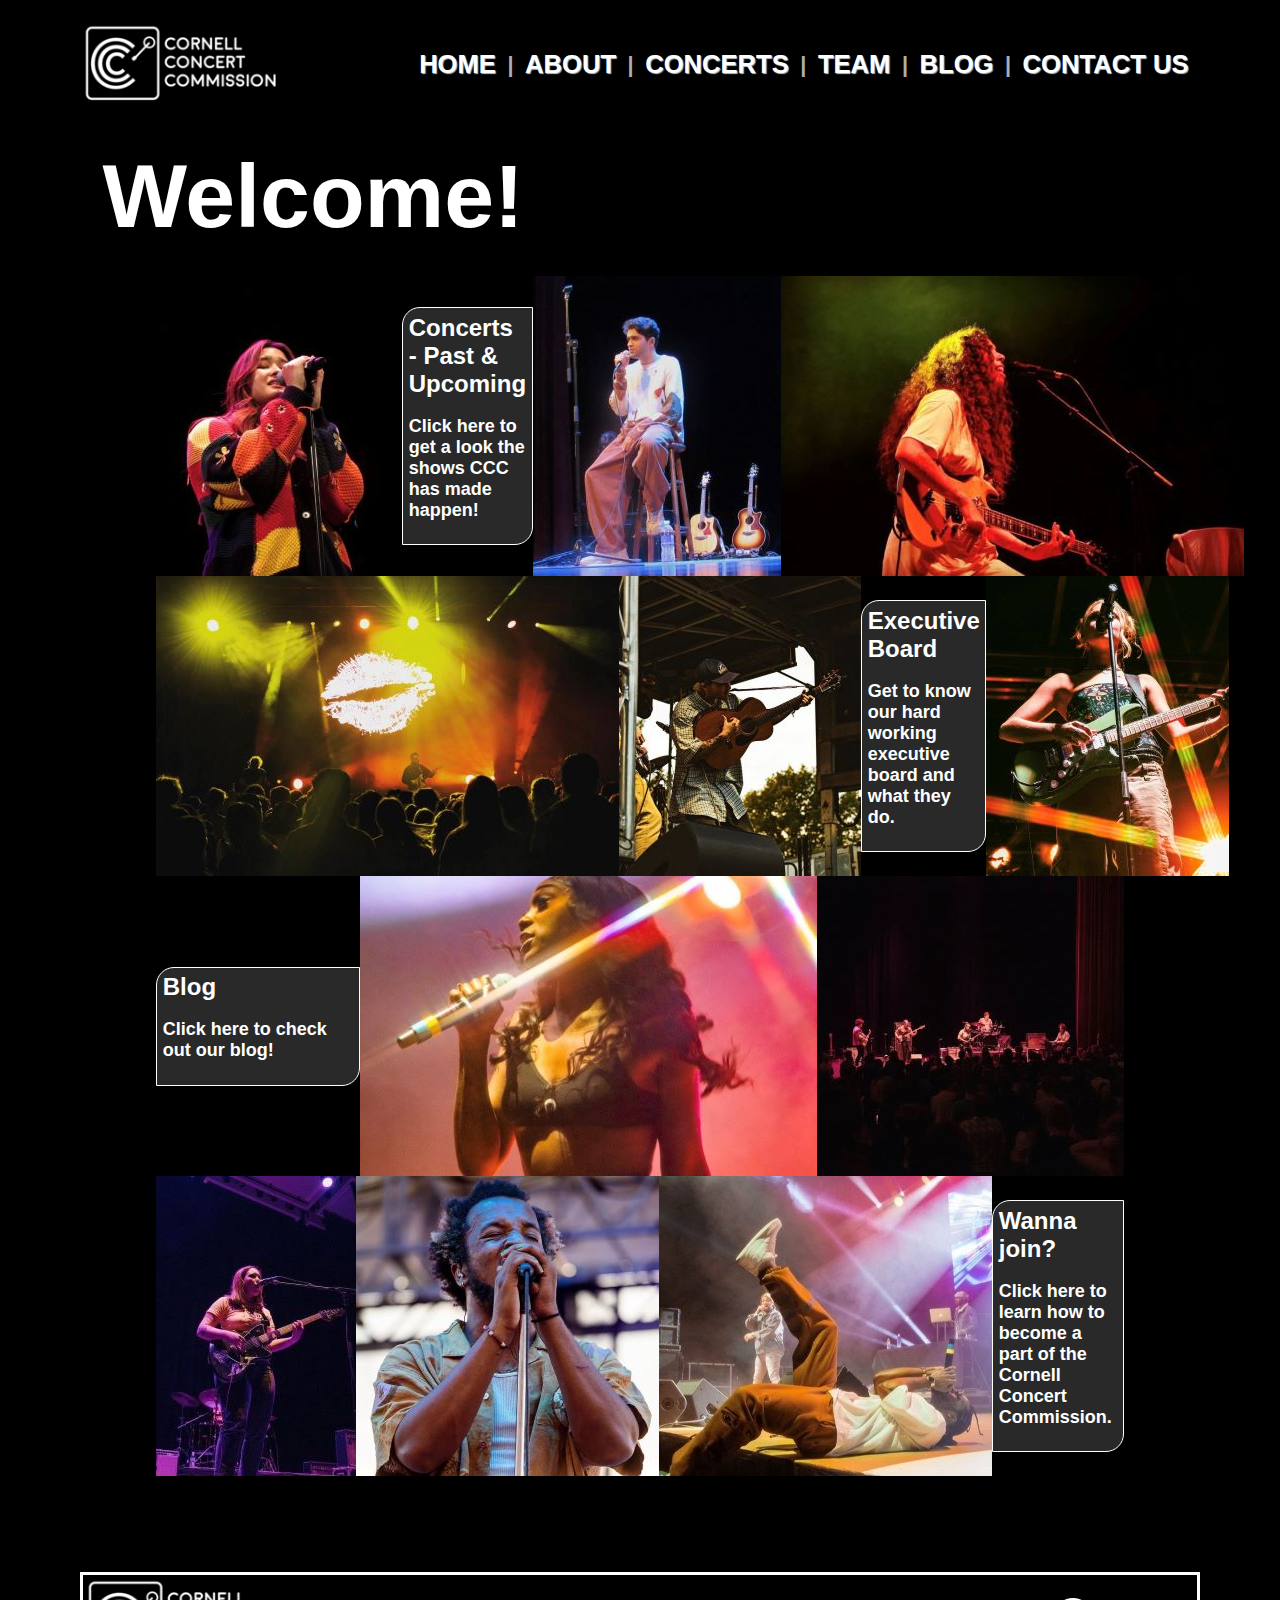
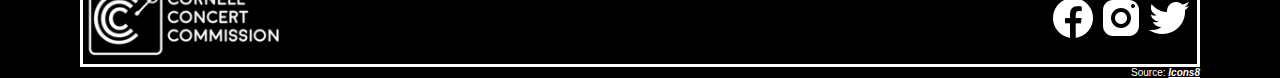
<file: index.html>
<!DOCTYPE html>
<html lang="en-US">
<head>
    <meta name="viewport" content="width=device-width, initial-scale=1">
    <meta charset="UTF-8">
    <title>Home - Cornell Concert Commission</title>
    <link rel="stylesheet" type="text/css" href="styles.css/stylesheet.css">

    <link rel="shortcut icon" href="images/favicon.ico">
    <link rel="icon" type="image/png" sizes="196x196" href="images/icon.png">
    <link rel="apple-touch-icon" type="image/png" sizes="180x180" href="images/apple-touch-icon.png">
</head>

    <!--site.body-->

<body>

<!--site.header-->
<header id="site.header">
    <div class="logo-hamburger-nav">

    <div class="logo-hamburger">
<!--logo image from client-->
    <div><img src="images/header-logo-ccc.svg" alt="" class="header-logo"></div>
<!--team member created hamburger and x icon files for nav menu-->
    <div id="icon"><img src="images/hamburger60.svg" alt="" title="Menu" id="hamburger" class="header-img">

    <img src="images/x-icon.svg" alt="" title="Close" id="x" class="header-img hidden"></div>
    </div>

    <div id="nav-expand" class="flex">
        <nav class="menu">
            <ul class="flex">
                <li>
                    <a href="index.html" class="nav-link" title="Home">Home</a>
                </li>
                <li class="nav-divider">|</li>
                <li>
                    <a href="about.html" class="nav-link" title="About the CCC">About</a>
                </li>
                <li class="nav-divider">|</li>
                <li>
                    <a href="concerts.html" class="nav-link" title="Concerts">Concerts</a>
                </li>
                <li class="nav-divider">|</li>
                <li>
                    <a href="team.html" class="nav-link" title="Executive Board">Team</a>
                </li>
                <li class="nav-divider">|</li>
                <li>
                    <a href="blog.html" class="nav-link" title="Blog">Blog</a>
                </li>
                <li class="nav-divider">|</li>
                <li>
                    <a href="contact.html" class="nav-link" title="Contact Us">Contact Us</a>
                </li>
            </ul>
        </nav>
    </div>
    </div>
</header>

<!--site content main-->

<main>

    <h1>Welcome!</h1>

<div class="collage">

<!-- All collage images (#c1-#c11) were provided by client     -->

    <div class = "row">
        <img src = "images/collage-img-1.jpg" alt = "" id="c1" class="home-img">

        <a href="concerts.html" title="Concerts" class="home-article-link">
        <article class="home-article">
            <h2>Concerts - Past & Upcoming</h2>

            <p>Click here to get a look the shows CCC has made happen!</p>
        </article></a>

        <img src = "images/collage-img-2.jpg" alt = "" id="c2" class="home-img">
        <img src = "images/collage-img-3.jpg" alt = "" id="c3" class="home-img">
    </div>

    <a href="concerts.html" title="Concerts" class="home-article-g2">
        <article>
            <h2>Concerts - Past & Upcoming</h2>

            <p>Click here to get a look the shows CCC has made happen!</p>
        </article></a>

    <div class = "row">
        <img src = "images/collage-img-4.jpg" alt = "" id="c4" class="home-img">
        <img src = "images/collage-img-5.jpg" alt = "" id="c5" class="home-img">

        <a href="team.html" title="Meet the Team" class="home-article-link">
        <article class="home-article">
            <h2>Executive Board</h2>
            <p>Get to know our hard working executive board and what they do.</p>
        </article></a>

        <img src = "images/collage-img-6.jpg" alt = "" id="c6" class="home-img">
    </div>

    <a href="team.html" title="Meet the Team" class="home-article-g2">
        <article>
            <h2>Executive Board</h2>
            <p>Get to know our hard working executive board and what they do.</p>
        </article></a>

    <div class = "row">

        <a href="blog.html" title="Blog" class="home-article-link">
            <article class="home-article">

            <h2>Blog</h2>

            <p>Click here to check out our blog!</p>

        </article></a>

        <img src = "images/collage-img-7.jpg" alt = "" id="c7" class="home-img">
        <img src = "images/collage-img-8.jpg" alt = "" id="c8" class="home-img">
    </div>

    <a href="blog.html" title="Blog" class="home-article-g2">
        <article>

        <h2>Blog</h2>

        <p>Click here to check out our blog!</p>

    </article></a>


    <div class = "row">
        <img src = "images/collage-img-9.jpg" alt = "" id="c9" class="home-img">
        <img src = "images/collage-img-10.jpg" alt = "" id="c10" class="home-img">
        <img src = "images/collage-img-11.jpg" alt = "" id="c11" class="home-img">

        <a href="about.html" title="About the CCC" class="home-article-link">
            <article class="home-article">

            <h2>Wanna join?</h2>

            <p>Click here to learn how to become a part of the Cornell Concert Commission.</p>
        </article></a>

    </div>

    <a href="about.html" title="About the CCC" class="home-article-g2">
        <article>

        <h2>Wanna join?</h2>

        <p>Click here to learn how to become a part of the Cornell Concert Commission.</p>
    </article></a>

</div>

</main>

<footer class="footer">
    <div class="social-footer">
    <div class="social-footer-logo">
    <a href="index.html"><img class="footer-logo" alt="" src="images/header-logo-ccc.svg"></a>
    </div>
    <div class="social-footer-icons">
    <ul class="icons-menu">
        <li><a href="https://www.facebook.com/CornellConcerts/"><img src="images/fb-icon.png" alt="Facebook Icon" class="sm-icon"></a></li>
        <li><a href="https://www.instagram.com/cornellconcerts/?hl=en"><img src="images/ig-icon.png" alt="Instagram Icon" class="sm-icon"></a></li>
        <li><a href="https://twitter.com/cornellconcerts?lang=en"><img src="images/twitter-icon.png" alt="Twitter Icon" class="sm-icon"></a></li>
    </ul>
    </div>
    </div>
    <div class="footer-source">
    <!-- Source: https://icons8.com/-->
    Source: <cite><a href="https://icons8.com/icons/set/social-media">Icons8</a></cite>
    </div>
</footer>

<!--jquery file copied from p3 instructor provided content-->
<script src="scripts/jquery-3.6.1.js"></script>
<script src="scripts/hamburger.js"></script>
</body>
</html>
</file>
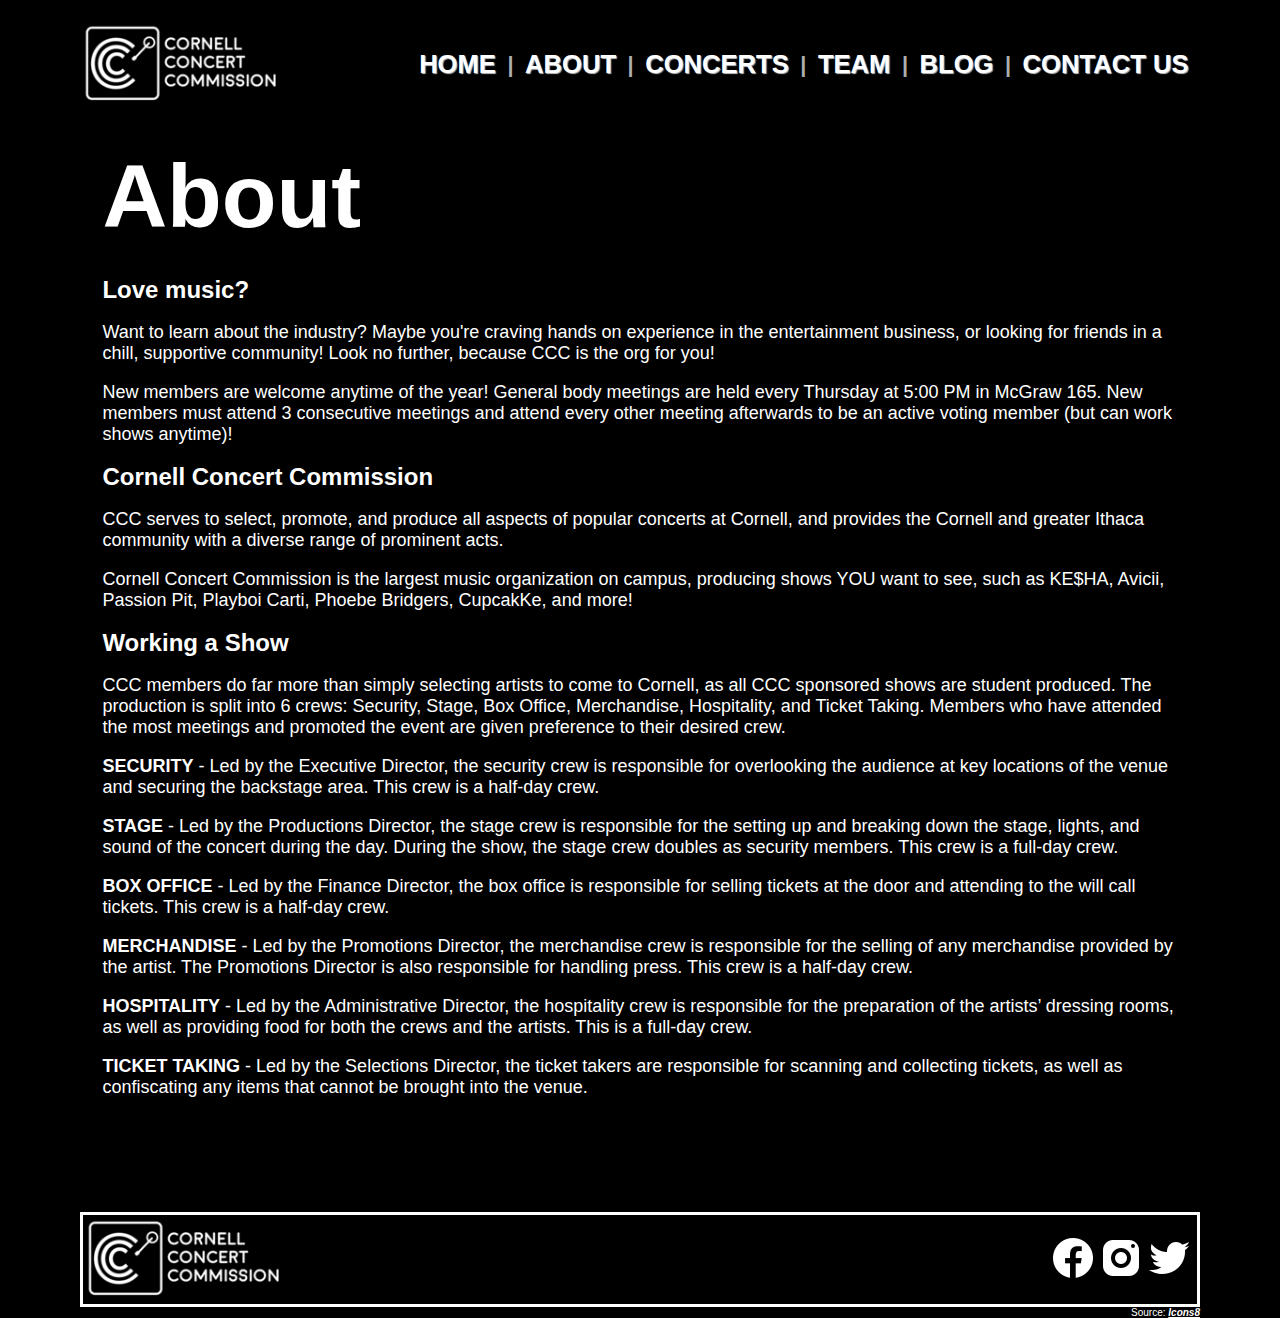
<file: about.html>
<!DOCTYPE html>
<html lang="en-US">
<head>
    <meta name="viewport" content="width=device-width, initial-scale=1">
    <meta charset="UTF-8">
    <title>About - Cornell Concert Commission</title>
    <link rel="stylesheet" type="text/css" href="styles.css/stylesheet.css">

    <link rel="shortcut icon" href="images/favicon.ico">
    <link rel="icon" type="image/png" sizes="196x196" href="images/icon.png">
    <link rel="apple-touch-icon" type="image/png" sizes="180x180" href="images/apple-touch-icon.png">
</head>
<!--Lana-->
    <!--site.body-->

<body>

<!--site.header-->
<header id="site.header">
    <div class="logo-hamburger-nav">

    <div class="logo-hamburger">
<!--logo image from client-->
    <div><img src="images/header-logo-ccc.svg" alt="" class="header-logo"></div>
<!--team member created hamburger and x icon files for nav menu-->
    <div id="icon"><img src="images/hamburger60.svg" alt="" title="Menu" id="hamburger" class="header-img">

    <img src="images/x-icon.svg" alt="" title="Close" id="x" class="header-img hidden"></div>
    </div>

    <div id="nav-expand" class="flex">
        <nav class="menu">
            <ul class="flex">
                <li>
                    <a href="index.html" class="nav-link" title="Home">Home</a>
                </li>
                <li class="nav-divider">|</li>
                <li>
                    <a href="about.html" class="nav-link" title="About the CCC">About</a>
                </li>
                <li class="nav-divider">|</li>
                <li>
                    <a href="concerts.html" class="nav-link" title="Concerts">Concerts</a>
                </li>
                <li class="nav-divider">|</li>
                <li>
                    <a href="team.html" class="nav-link" title="Executive Board">Team</a>
                </li>
                <li class="nav-divider">|</li>
                <li>
                    <a href="blog.html" class="nav-link" title="Blog">Blog</a>
                </li>
                <li class="nav-divider">|</li>
                <li>
                    <a href="contact.html" class="nav-link" title="Contact Us">Contact Us</a>
                </li>
            </ul>
        </nav>
    </div>
    </div>
</header>

<!--sitecontent.main-->

<main>

    <h1>About</h1>

    <article>

        <h2>Love music?</h2>

            <p>Want to learn about the industry? Maybe you're craving hands on experience in the entertainment business, or looking for friends in a chill, supportive community! Look no further, because CCC is the org for you!</p>

            <p>New members are welcome anytime of the year! General body meetings are held every Thursday at 5:00 PM in McGraw 165. New members must attend 3 consecutive meetings and attend every other meeting afterwards to be an active voting member (but can work shows anytime)!</p>

    </article>

    <article class="about">

        <h2>Cornell Concert Commission</h2>

        <p>CCC serves to select, promote, and produce all aspects of popular concerts at Cornell, and provides the Cornell and greater Ithaca community with a diverse range of prominent acts.</p>

        <p>Cornell Concert Commission is the largest music organization on campus, producing shows YOU want to see, such as KE$HA, Avicii, Passion Pit, Playboi Carti, Phoebe Bridgers, CupcakKe, and more!</p>

    </article>

    <article class="about">

        <h2>Working a Show</h2>

        <p>CCC members do far more than simply selecting artists to come to Cornell, as all CCC sponsored shows are student produced. The production is split into 6 crews: Security, Stage, Box Office, Merchandise, Hospitality, and Ticket Taking. Members who have attended the most meetings and promoted the event are given preference to their desired crew.</p>

        <p><span class="bold">Security</span> - Led by the Executive Director, the security crew is responsible for overlooking the audience at key locations of the venue and securing the backstage area. This crew is a half-day crew.</p>

        <p><span class="bold">Stage</span> - Led by the Productions Director, the stage crew is responsible for the setting up and breaking down the stage, lights, and sound of the concert during the day. During the show, the stage crew doubles as security members. This crew is a full-day crew.</p>

        <p><span class="bold">Box Office</span> - Led by the Finance Director, the box office is responsible for selling tickets at the door and attending to the will call tickets. This crew is a half-day crew.</p>

        <p><span class="bold">Merchandise</span> - Led by the Promotions Director, the merchandise crew is responsible for the selling of any merchandise provided by the artist. The Promotions Director is also responsible for handling press. This crew is a half-day crew.</p>

        <p><span class="bold">Hospitality</span> - Led by the Administrative Director, the hospitality crew is responsible for the preparation of the artists&rsquo; dressing rooms, as well as providing food for both the crews and the artists. This is a full-day crew.</p>

        <p><span class="bold">Ticket Taking</span> - Led by the Selections Director, the ticket takers are responsible for scanning and collecting tickets, as well as confiscating any items that cannot be brought into the venue.</p>

</article>

</main>

<footer class="footer">
    <div class="social-footer">
    <div class="social-footer-logo">
    <a href="index.html"><img class="footer-logo" alt="" src="images/header-logo-ccc.svg"></a>
    </div>
    <div class="social-footer-icons">
    <ul class="icons-menu">
        <li><a href="https://www.facebook.com/CornellConcerts/"><img src="images/fb-icon.png" alt="Facebook Icon" class="sm-icon"></a></li>
        <li><a href="https://www.instagram.com/cornellconcerts/?hl=en"><img src="images/ig-icon.png" alt="Instagram Icon" class="sm-icon"></a></li>
        <li><a href="https://twitter.com/cornellconcerts?lang=en"><img src="images/twitter-icon.png" alt="Twitter Icon" class="sm-icon"></a></li>
    </ul>
    </div>
    </div>
    <div class="footer-source">
    <!-- Source: https://icons8.com/-->
    Source: <cite><a href="https://icons8.com/icons/set/social-media">Icons8</a></cite>
    </div>
</footer>

<!--jquery file copied from p3 instructor provided content-->
<script src="scripts/jquery-3.6.1.js"></script>
<script src="scripts/hamburger.js"></script>
</body>
</html>
</file>
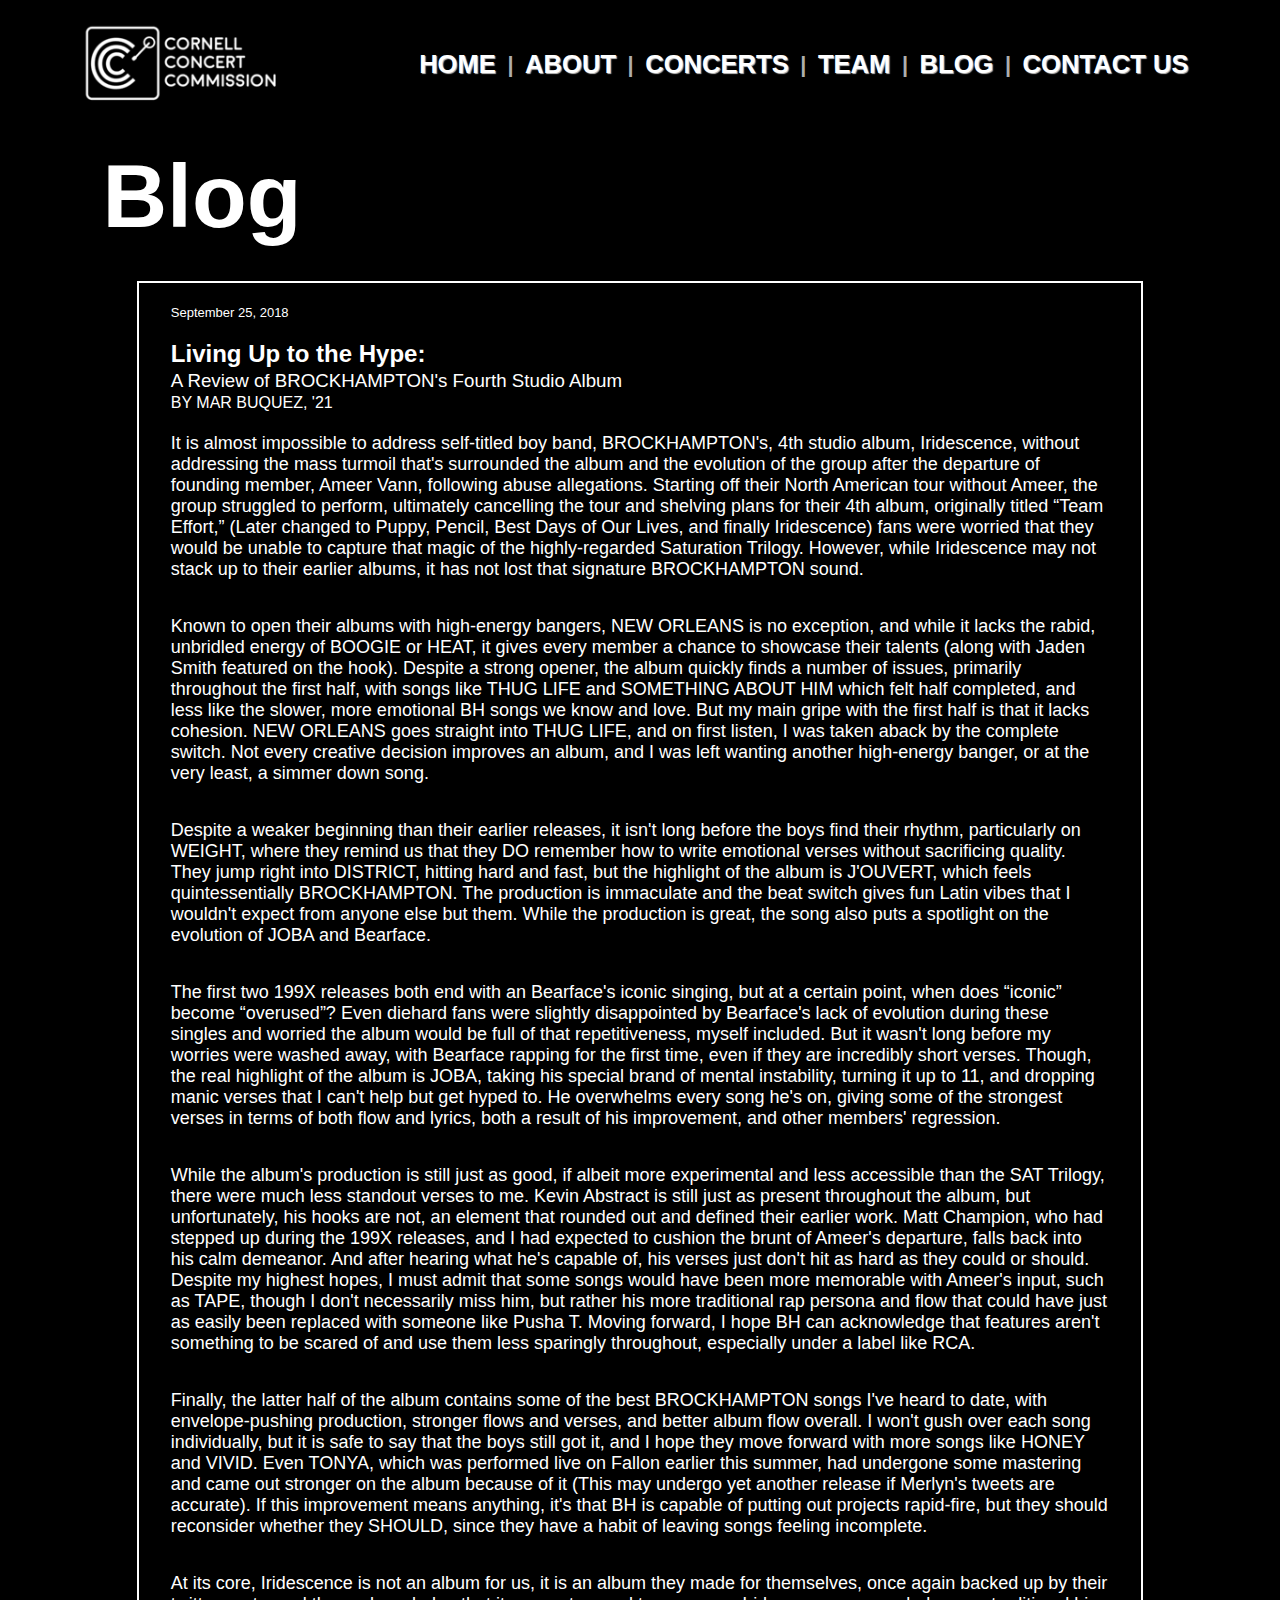
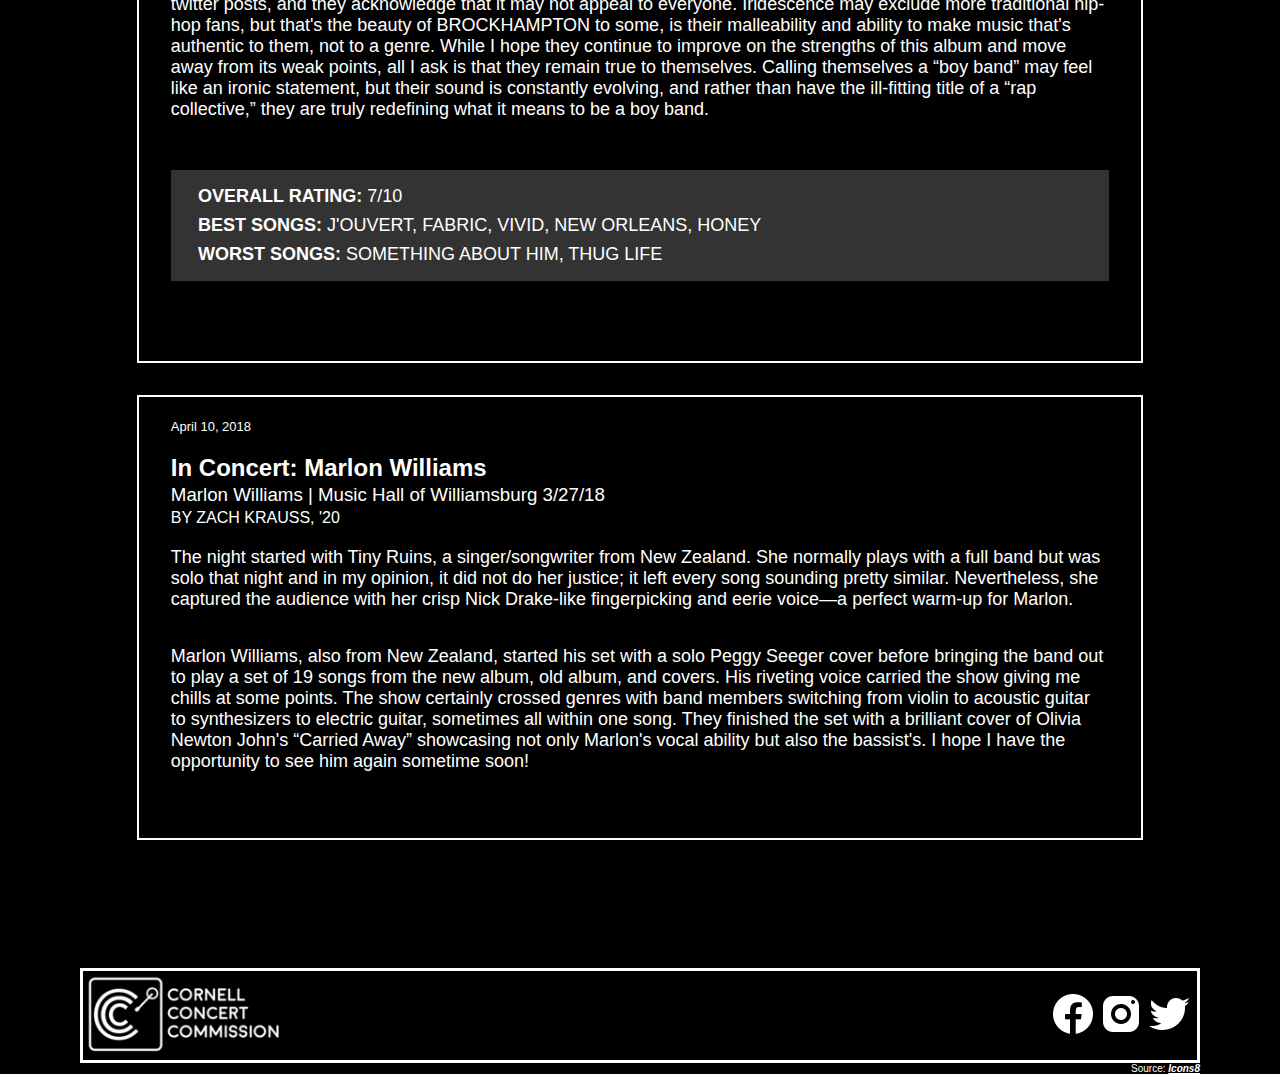
<file: blog.html>
<!DOCTYPE html>
<html lang="en-US">
    <head>
        <meta name="viewport" content="width=device-width, initial-scale=1">
        <meta charset="UTF-8">
        <title>Blog - Cornell Concert Commission</title>
        <link rel="stylesheet" type="text/css" href="styles.css/stylesheet.css">

        <link rel="shortcut icon" href="images/favicon.ico">
        <link rel="icon" type="image/png" sizes="196x196" href="images/icon.png">
        <link rel="apple-touch-icon" type="image/png" sizes="180x180" href="images/apple-touch-icon.png">
    </head>

<!--site.body-->
    <body>
<!--site.header-->
<header id="site.header">
    <div class="logo-hamburger-nav">

    <div class="logo-hamburger">
<!--logo image from client-->
    <div><img src="images/header-logo-ccc.svg" alt="" class="header-logo"></div>
<!--team member created hamburger and x icon files for nav menu-->
    <div id="icon"><img src="images/hamburger60.svg" alt="" title="Menu" id="hamburger" class="header-img">

    <img src="images/x-icon.svg" alt="" title="Close" id="x" class="header-img hidden"></div>
    </div>

    <div id="nav-expand" class="flex">
        <nav class="menu">
            <ul class="flex">
                <li>
                    <a href="index.html" class="nav-link" title="Home">Home</a>
                </li>
                <li class="nav-divider">|</li>
                <li>
                    <a href="about.html" class="nav-link" title="About the CCC">About</a>
                </li>
                <li class="nav-divider">|</li>
                <li>
                    <a href="concerts.html" class="nav-link" title="Concerts">Concerts</a>
                </li>
                <li class="nav-divider">|</li>
                <li>
                    <a href="team.html" class="nav-link" title="Executive Board">Team</a>
                </li>
                <li class="nav-divider">|</li>
                <li>
                    <a href="blog.html" class="nav-link" title="Blog">Blog</a>
                </li>
                <li class="nav-divider">|</li>
                <li>
                    <a href="contact.html" class="nav-link" title="Contact Us">Contact Us</a>
                </li>
            </ul>
        </nav>
    </div>
    </div>
</header>

<!--Lana-->
    <!--sitecontent.main-->
    <main>
        <h1>Blog</h1>

    <article id="blog-1" class="blog-post flex">
    <div class="header-group">
        <p><span class="blog-date">September 25, 2018</span></p>
        <h2 class="group">Living Up to the Hype:</h2>
        <h3 class="group">A Review of BROCKHAMPTON's Fourth Studio Album</h3>
        <h4 class="group">By Mar Buquez, '21</h4>
    </div>
        <p>It is almost impossible to address self-titled boy band, BROCKHAMPTON's, 4th studio album, Iridescence, without addressing the mass turmoil that's surrounded the album and the evolution of the group after the departure of founding member, Ameer Vann, following abuse allegations. Starting off their North American tour without Ameer, the group struggled to perform, ultimately cancelling the tour and shelving plans for their 4th album, originally titled “Team Effort,” (Later changed to Puppy, Pencil, Best Days of Our Lives, and finally Iridescence) fans were worried that they would be unable to capture that magic of the highly-regarded Saturation Trilogy. However, while Iridescence may not stack up to their earlier albums, it has not lost that signature BROCKHAMPTON sound.</p>

        <p>Known to open their albums with high-energy bangers, NEW ORLEANS is no exception, and while it lacks the rabid, unbridled energy of BOOGIE or HEAT, it gives every member a chance to showcase their talents (along with Jaden Smith featured on the hook). Despite a strong opener, the album quickly finds a number of issues, primarily throughout the first half, with songs like THUG LIFE and SOMETHING ABOUT HIM which felt half completed, and less like the slower, more emotional BH songs we know and love. But my main gripe with the first half is that it lacks cohesion. NEW ORLEANS goes straight into THUG LIFE, and on first listen, I was taken aback by the complete switch. Not every creative decision improves an album, and I was left wanting another high-energy banger, or at the very least, a simmer down song.</p>

        <p>Despite a weaker beginning than their earlier releases, it isn't long before the boys find their rhythm, particularly on WEIGHT, where they remind us that they DO remember how to write emotional verses without sacrificing quality. They jump right into DISTRICT, hitting hard and fast, but the highlight of the album is J'OUVERT, which feels quintessentially BROCKHAMPTON. The production is immaculate and the beat switch gives fun Latin vibes that I wouldn't expect from anyone else but them. While the production is great, the song also puts a spotlight on the evolution of JOBA and Bearface.</p>

        <p>The first two 199X releases both end with an Bearface's iconic singing, but at a certain point, when does “iconic” become “overused”? Even diehard fans were slightly disappointed by Bearface's lack of evolution during these singles and worried the album would be full of that repetitiveness, myself included. But it wasn't long before my worries were washed away, with Bearface rapping for the first time, even if they are incredibly short verses. Though, the real highlight of the album is JOBA, taking his special brand of mental instability, turning it up to 11, and dropping manic verses that I can't help but get hyped to. He overwhelms every song he's on, giving some of the strongest verses in terms of both flow and lyrics, both a result of his improvement, and other members' regression.</p>

        <p>While the album's production is still just as good, if albeit more experimental and less accessible than the SAT Trilogy, there were much less standout verses to me. Kevin Abstract is still just as present throughout the album, but unfortunately, his hooks are not, an element that rounded out and defined their earlier work. Matt Champion, who had stepped up during the 199X releases, and I had expected to cushion the brunt of Ameer's departure, falls back into his calm demeanor. And after hearing what he's capable of, his verses just don't hit as hard as they could or should. Despite my highest hopes, I must admit that some songs would have been more memorable with Ameer's input, such as TAPE, though I don't necessarily miss him, but rather his more traditional rap persona and flow that could have just as easily been replaced with someone like Pusha T. Moving forward, I hope BH can acknowledge that features aren't something to be scared of and use them less sparingly throughout, especially under a label like RCA.</p>

        <p>Finally, the latter half of the album contains some of the best BROCKHAMPTON songs I've heard to date, with envelope-pushing production, stronger flows and verses, and better album flow overall. I won't gush over each song individually, but it is safe to say that the boys still got it, and I hope they move forward with more songs like HONEY and VIVID. Even TONYA, which was performed live on Fallon earlier this summer, had undergone some mastering and came out stronger on the album because of it (This may undergo yet another release if Merlyn's tweets are accurate). If this improvement means anything, it's that BH is capable of putting out projects rapid-fire, but they should reconsider whether they SHOULD, since they have a habit of leaving songs feeling incomplete.</p>

        <p>At its core, Iridescence is not an album for us, it is an album they made for themselves, once again backed up by their twitter posts, and they acknowledge that it may not appeal to everyone. Iridescence may exclude more traditional hip-hop fans, but that's the beauty of BROCKHAMPTON to some, is their malleability and ability to make music that's authentic to them, not to a genre. While I hope they continue to improve on the strengths of this album and move away from its weak points, all I ask is that they remain true to themselves. Calling themselves a “boy band” may feel like an ironic statement, but their sound is constantly evolving, and rather than have the ill-fitting title of a “rap collective,” they are truly redefining what it means to be a boy band.</p>

        <div class="blog-rating">
            <p><span class="bold">Overall Rating:</span> 7/10</p>
            <p><span class="bold">Best Songs:</span> J'OUVERT, FABRIC, VIVID, NEW ORLEANS, HONEY</p>
            <p><span class="bold">Worst Songs:</span> SOMETHING ABOUT HIM, THUG LIFE</p>
    </div>
    </article>

    <article id="blog-2" class="blog-post flex">
        <div class="header-group">
            <p><span class="blog-date">April 10, 2018</span></p>
            <h2 class="group">In Concert: Marlon Williams</h2>
            <h3 class="group">Marlon Williams | Music Hall of Williamsburg 3/27/18</h3>
            <h4 class="group">By Zach Krauss, '20</h4>
        </div>

        <p>The night started with Tiny Ruins, a singer/songwriter from New Zealand. She normally plays with a full band but was solo that night and in my opinion, it did not do her justice; it left every song sounding pretty similar. Nevertheless, she captured the audience with her crisp Nick Drake-like fingerpicking and eerie voice—a perfect warm-up for Marlon.</p>

        <p>Marlon Williams, also from New Zealand, started his set with a solo Peggy Seeger cover before bringing the band out to play a set of 19 songs from the new album, old album, and covers. His riveting voice carried the show giving me chills at some points. The show certainly crossed genres with band members switching from violin to acoustic guitar to synthesizers to electric guitar, sometimes all within one song. They finished the set with a brilliant cover of Olivia Newton John's “Carried Away” showcasing not only Marlon's vocal ability but also the bassist's. I hope I have the opportunity to see him again sometime soon!</p>

    </article>
    </main>

    <footer class="footer">
        <div class="social-footer">
        <div class="social-footer-logo">
        <a href="index.html"><img class="footer-logo" alt="" src="images/header-logo-ccc.svg"></a>
        </div>
        <div class="social-footer-icons">
        <ul class="icons-menu">
            <li><a href="https://www.facebook.com/CornellConcerts/"><img src="images/fb-icon.png" alt="Facebook Icon" class="sm-icon"></a></li>
            <li><a href="https://www.instagram.com/cornellconcerts/?hl=en"><img src="images/ig-icon.png" alt="Instagram Icon" class="sm-icon"></a></li>
            <li><a href="https://twitter.com/cornellconcerts?lang=en"><img src="images/twitter-icon.png" alt="Twitter Icon" class="sm-icon"></a></li>
        </ul>
        </div>
        </div>
        <div class="footer-source">
        <!-- Source: https://icons8.com/-->
        Source: <cite><a href="https://icons8.com/icons/set/social-media">Icons8</a></cite>
        </div>
    </footer>

<!--jquery file copied from p3 instructor provided content-->
    <script src="scripts/jquery-3.6.1.js"></script>
    <script src="scripts/hamburger.js"></script>
    </body>
</html>
</file>
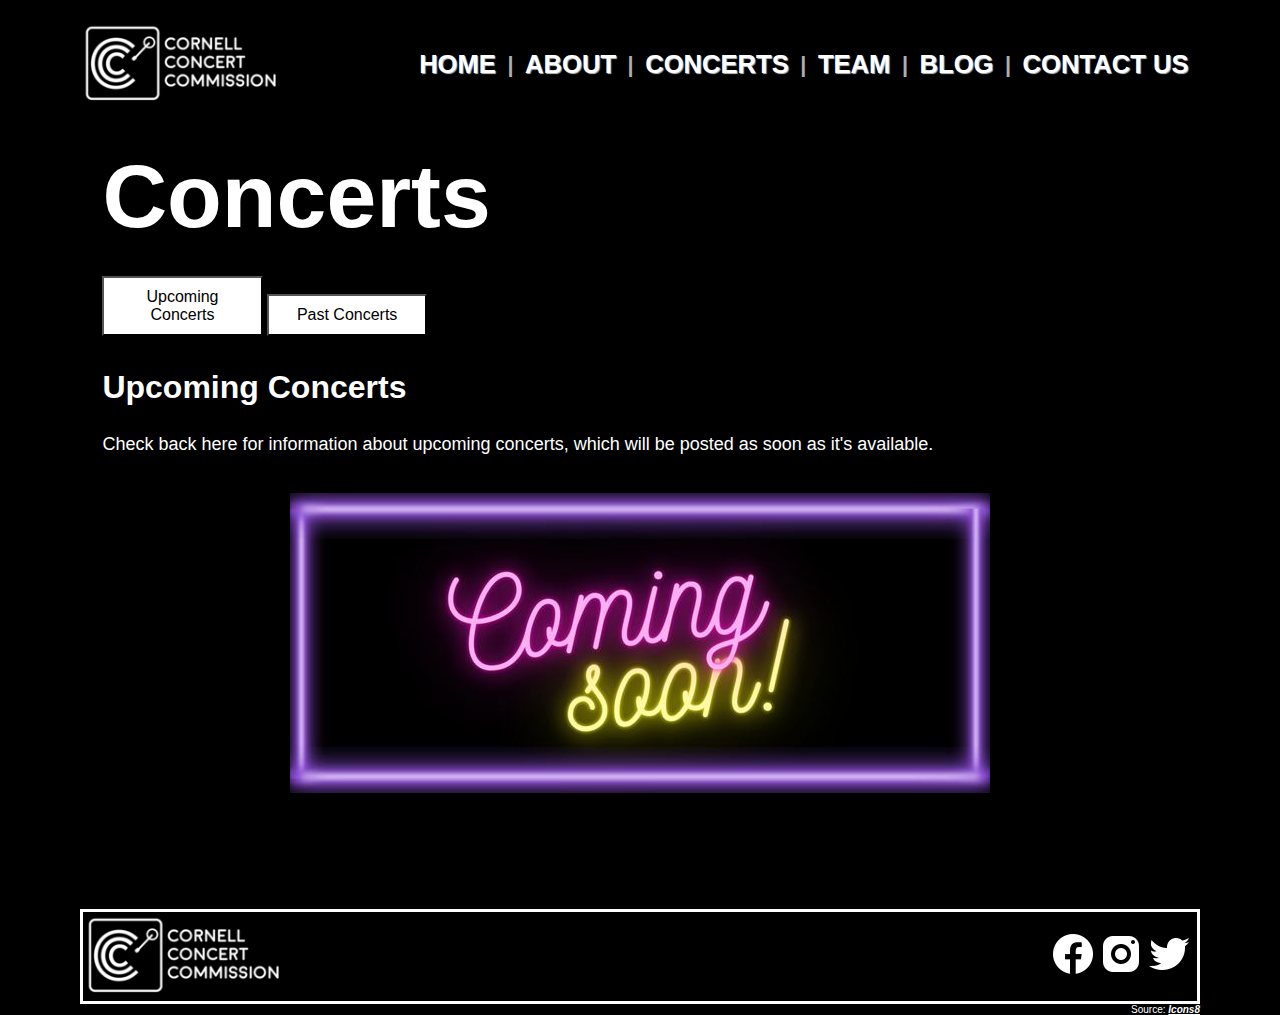
<file: concerts.html>
<!DOCTYPE html>
<html lang="en-US">
    <head>
        <meta name="viewport" content="width=device-width, initial-scale=1">
        <meta charset="UTF-8">
        <title>Concerts - Cornell Concert Commission</title>
        <link rel="stylesheet" type="text/css" href="styles.css/stylesheet.css">

        <link rel="shortcut icon" href="images/favicon.ico">
        <link rel="icon" type="image/png" sizes="196x196" href="images/icon.png">
        <link rel="apple-touch-icon" type="image/png" sizes="180x180" href="images/apple-touch-icon.png">
    </head>

<!--site.body-->
    <body>
<!--site.header-->
<header id="site.header">
    <div class="logo-hamburger-nav">

    <div class="logo-hamburger">
<!--logo image from client-->
    <div><img src="images/header-logo-ccc.svg" alt="" class="header-logo"></div>
<!--team member created hamburger and x icon files for nav menu-->
    <div id="icon"><img src="images/hamburger60.svg" alt="" title="Menu" id="hamburger" class="header-img">

    <img src="images/x-icon.svg" alt="" title="Close" id="x" class="header-img hidden"></div>
    </div>

    <div id="nav-expand" class="flex">
        <nav class="menu">
            <ul class="flex">
                <li>
                    <a href="index.html" class="nav-link" title="Home">Home</a>
                </li>
                <li class="nav-divider">|</li>
                <li>
                    <a href="about.html" class="nav-link" title="About the CCC">About</a>
                </li>
                <li class="nav-divider">|</li>
                <li>
                    <a href="concerts.html" class="nav-link" title="Concerts">Concerts</a>
                </li>
                <li class="nav-divider">|</li>
                <li>
                    <a href="team.html" class="nav-link" title="Executive Board">Team</a>
                </li>
                <li class="nav-divider">|</li>
                <li>
                    <a href="blog.html" class="nav-link" title="Blog">Blog</a>
                </li>
                <li class="nav-divider">|</li>
                <li>
                    <a href="contact.html" class="nav-link" title="Contact Us">Contact Us</a>
                </li>
            </ul>
        </nav>
    </div>
    </div>
</header>

<!--Tanya-->
<!--sitecontent.main-->
<main id="concert-main">

<h1>Concerts</h1>

<button id="upcoming-button">Upcoming Concerts</button>
<button id="past-button">Past Concerts</button>

<div id="upcoming-concerts">
<h1 class="smaller">Upcoming Concerts</h1>

    <p>Check back here for information about upcoming concerts, which will be posted as soon as it's available.</p>
    <!-- Team member created image -->
    <img src="images/vibes.jpg" alt="" id="coming-soon">
</div>

<!-- <div id="past-concerts">
    <button id="20-present-button">2020-present</button>
    <button id="2010-2019-button">2010-2019</button>
    <button id="2000-2009-button">2000-2009</button>
    <button id="1990-1999-button">1990-1999</button>
    <button id="1980-1989-button">1980-1989</button>
    <button id="1970-1979-button">1970-1979</button>
</div> -->

<div id="past-concerts" class="hidden">
<h1 class="smaller">Past Concerts</h1>
<div class="past" id="20-present">
    <h2>2020-present</h2>
    <table>
        <tr>
            <th>ARTIST</th>
            <th>OPENER</th>
            <th>VENUE</th>
            <th>DATE</th>
        </tr>
        <tr>
            <td>Claire Rosinkranz</td>
            <td>Izzy Heltai</td>
            <td>Arts Quad</td>
            <td>8/22</td>
        </tr>
        <tr>
            <td>Flo Milli</td>
            <td>Armani White</td>
            <td>Barton Hall</td>
            <td>4/22</td>
        </tr>
        <tr>
            <td>Big Red Icon</td>
            <td></td>
            <td>Bailey Hall</td>
            <td>3/22</td>
        </tr>
        <tr>
            <td>Soccer Mommy</td>
            <td></td>
            <td>Bailey Hall</td>
            <td>2/22</td>
        </tr>
        <tr>
            <td>Kero Kero Bonito and Samia</td>
            <td></td>
            <td>Bailey Hall </td>
            <td>12/21</td>
        </tr>
        <tr>
            <td>Eric Nam</td>
            <td>Ruby Ibarra</td>
            <td>Statler Auditorium</td>
            <td>11/21</td>
        </tr>
        <tr>
            <td>Cautious Clay</td>
            <td></td>
            <td>Shoellkopf Stadium</td>
            <td>8/21</td>
        </tr>
        <tr>
            <td>Princess Nokia </td>
            <td>Yung Baby Tate</td>
            <td>Virtual</td>
            <td>3/21</td>
        </tr>
        <tr>
            <td>Phoebe Bridgers</td>
            <td>Andrew Bird</td>
            <td>Virtual</td>
            <td>2/21</td>
        </tr>
        <tr>
            <td>Gus Dapperton</td>
            <td>Abhi the Nomad</td>
            <td>Virtual</td>
            <td>11/20</td>
        </tr>
        <tr>
            <td>Lennon Stella</td>
            <td>Betcha</td>
            <td>Virtual</td>
            <td>10/20</td>
        </tr>
        <tr>
            <td>Hippo Campus</td>
            <td> </td>
            <td>Virtual</td>
            <td>9/20</td>
        </tr>
        <tr>
            <td>KYLE</td>
            <td>Matoma</td>
            <td>Virtual</td>
            <td>5/20</td>
        </tr>
        <tr>
            <td>Swae Lee</td>
            <td>Rico Nasty</td>
            <td>Virtual</td>
            <td>5/20</td>
        </tr>
        <tr>
            <td>Peach Pit</td>
            <td>Dayglow</td>
            <td>Bailey Hall</td>
            <td>2/20</td>
        </tr>
    </table>
</div>

<div class="past" id="2010-2019">
    <h2>2010-2019</h2>
    <table>
        <tr>
            <th>ARTIST</th>
            <th>OPENER</th>
            <th>VENUE</th>
            <th>DATE</th>
        </tr>
        <tr>
            <td>Saint Motel & Daya</td>
            <td> </td>
            <td>Barton Hall</td>
            <td>10/19</td>
        </tr>
        <tr>
            <td>Coast Modern</td>
            <td>TOMI</td>
            <td>Arts Quad</td>
            <td>8/19</td>
        </tr>
        <tr>
            <td>A$AP Ferg</td>
            <td>A$AP Twelvyy</td>
            <td>Barton Hall</td>
            <td>3/19</td>
        </tr>
        <tr>
            <td>Electric Guest</td>
            <td> </td>
            <td>Bailey Hall</td>
            <td>1/19</td>
        </tr>
        <tr>
            <td>DNCE</td>
            <td>CupcakKe</td>
            <td>Barton Hall</td>
            <td>9/18</td>
        </tr>
        <tr>
            <td>CVBZ</td>
            <td>Jenaux</td>
            <td>Arts Quad</td>
            <td>8/18</td>
        </tr>
        <tr>
            <td>Playboi Carti</td>
            <td>Mike Floss</td>
            <td>Barton Hall</td>
            <td>3/18</td>
        </tr>
        <tr>
            <td>Foster the People</td>
            <td>Towkio</td>
            <td>Barton Hall</td>
            <td>10/17</td>
        </tr>
        <tr>
            <td>STRFKR</td>
            <td>Psychic Twin</td>
            <td>Arts Quad</td>
            <td>8/17</td>
        </tr>
        <tr>
            <td>CVBZ</td>
            <td>Jenaux</td>
            <td>Arts Quad</td>
            <td>8/18</td>
        </tr>
        <tr>
            <td>Gucci Mane</td>
            <td>BIA</td>
            <td>Barton Hall</td>
            <td>3/17</td>
        </tr>
        <tr>
            <td>Portugal the Man</td>
            <td>Casper	</td>
            <td>Bailey Hall</td>
            <td>11/16</td>
        </tr>
        <tr>
            <td>Louis the Child	</td>
            <td> </td>
            <td>Arts Quad</td>
            <td>8/16</td>
        </tr>
        <tr>
            <td>Young Thug</td>
            <td> </td>
            <td>Barton Hall</td>
            <td>4/16</td>
        </tr>
        <tr>
            <td>Wavves</td>
            <td> </td>
            <td>Bailey Hall</td>
            <td>4/16</td>
        </tr>
        <tr>
            <td>Carly Rae Jepsen</td>
            <td>St. Lucia</td>
            <td>Barton Hall</td>
            <td>11/15</td>
        </tr>
        <tr>
            <td>Passion Pit</td>
            <td>Robert Delong</td>
            <td>Barton Hall</td>
            <td>9/15</td>
        </tr>
        <tr>
            <td>Modest Mouse</td>
            <td>Turn To Crime</td>
            <td>Barton Hall</td>
            <td>4/15</td>
        </tr>
        <tr>
            <td>OK Go</td>
            <td> </td>
            <td>State Theater</td>
            <td>4/15</td>
        </tr>
        <tr>
            <td>Dr. Dog</td>
            <td>Elvis Perkins</td>
            <td>Bailey Hall</td>
            <td>3/15</td>
        </tr>
        <tr>
            <td>Common</td>
            <td> </td>
            <td>Bailey Hall</td>
            <td>3/15</td>
        </tr>
        <tr>
            <td>The New Pornographers</td>
            <td>Jaill</td>
            <td>State Theater</td>
            <td>2/15</td>
        </tr>
        <tr>
            <td>Grace Potter & Icona Pop</td>
            <td>Five Knives & Lowell</td>
            <td>Barton Hall</td>
            <td>10/14</td>
        </tr>
        <tr>
            <td>Iron and Wine</td>
            <td>Falls</td>
            <td>Bailey Hall</td>
            <td>9/14</td>
        </tr>
        <tr>
            <td>The Knocks</td>
            <td>Modern Baseball</td>
            <td>Arts Quad</td>
            <td>8/14</td>
        </tr>
        <tr>
            <td>The Flaming Lips</td>
            <td>Black Pus</td>
            <td>Barton Hall</td>
            <td>11/13</td>
        </tr>
        <tr>
            <td>Ke$ha</td>
            <td>T. Mills</td>
            <td>Barton Hall</td>
            <td>9/13</td>
        </tr>
        <tr>
            <td>Third Eye Blind</td>
            <td>Basic Vacation</td>
            <td>Barton Hall</td>
            <td>9/13</td>
        </tr>
        <tr>
            <td>LA Riots</td>
            <td> </td>
            <td>Arts Quad</td>
            <td>8/13</td>
        </tr>
        <tr>
            <td>Bob Dylan</td>
            <td>Dawes</td>
            <td>Barton Hall</td>
            <td>3/13</td>
        </tr>
        <tr>
            <td>Jeff Mangum</td>
            <td> </td>
            <td>State Theater</td>
            <td>2/13</td>
        </tr>
        <tr>
            <td>Nas</td>
            <td>Jhene Aiko</td>
            <td>Barton Hall</td>
            <td>11/12</td>
        </tr>
        <tr>
            <td>Cat Power</td>
            <td>Willis Earl Beal</td>
            <td>State Theater</td>
            <td>10/12</td>
        </tr>
        <tr>
            <td>Avicii</td>
            <td> </td>
            <td>Barton Hall</td>
            <td>9/12</td>
        </tr>
        <tr>
            <td>The Cataracs</td>
            <td>The Melker Project</td>
            <td>Arts Quad</td>
            <td>8/12</td>
        </tr>
        <tr>
            <td>Major Lazer</td>
            <td>A-Trak</td>
            <td>Barton Hall</td>
            <td>3/12</td>
        </tr>
        <tr>
            <td>Billy Joel</td>
            <td> </td>
            <td>Bailey Hall</td>
            <td>12/11</td>
        </tr>
        <tr>
            <td>Passion Pit</td>
            <td>We Barbarians</td>
            <td>Barton Hall</td>
            <td>11/11</td>
        </tr>
        <tr>
            <td>Janelle Monáe</td>
            <td>fun., Timothy Bloom</td>
            <td>Barton Hall</td>
            <td>10/11</td>
        </tr>
        <tr>
            <td>B.o.B.</td>
            <td>Motion City Soundtrack</td>
            <td>Barton Hall</td>
            <td>9/11</td>
        </tr>
        <tr>
            <td>White Panda</td>
            <td>True2Life Music</td>
            <td>Arts Quad</td>
            <td>8/11</td>
        </tr>
        <tr>
            <td>Lupe Fiasco</td>
            <td>K’Naan</td>
            <td>Barton Hall</td>
            <td>4/11</td>
        </tr>
        <tr>
            <td>Andrew Bird</td>
            <td>Alpha Consumer</td>
            <td>Bailey Hall</td>
            <td>3/11</td>
        </tr>
        <tr>
            <td>KiD CuDi</td>
            <td>Cee Lo Green, Chip Tha Ripper</td>
            <td>Barton Hall</td>
            <td>11/10</td>
        </tr>
        <tr>
            <td>Phoenix</td>
            <td>Jenny and Johnny</td>
            <td>Barton Hall</td>
            <td>10/10</td>
        </tr>
        <tr>
            <td>M.I.A.</td>
            <td>Rye Rye</td>
            <td>Barton Hall</td>
            <td>10/10</td>
        </tr>
        <tr>
            <td>Super Mash Bros</td>
            <td>Shy Child</td>
            <td>Arts Quad</td>
            <td>8/10</td>
        </tr>
        <tr>
            <td>The Flaming Lips</td>
            <td>Stardeath and White Dwarfs</td>
            <td>Barton Hall</td>
            <td>4/10</td>
        </tr>
        <tr>
            <td>Furthur</td>
            <td> </td>
            <td>Barton Hall</td>
            <td>2/10</td>
        </tr>
    </table>
</div>

<div class="past" id="2000-2009">
    <h2>2000-2009</h2>
    <table>
        <tr>
            <th>ARTIST</th>
            <th>OPENER</th>
            <th>VENUE</th>
            <th>DATE</th>
        </tr>
        <tr>
            <td>Maroon 5</td>
            <td>Fitz and The Tantrums</td>
            <td>Barton Hall</td>
            <td>11/09</td>
        </tr>
        <tr>
            <td>Mario, Trey Songz, and Fabolous</td>
            <td> </td>
            <td>Barton Hall</td>
            <td>10/09</td>
        </tr>
        <tr>
            <td>Bo Burnham</td>
            <td> </td>
            <td>Bailey Hall</td>
            <td>9/09</td>
        </tr>
        <tr>
            <td>Rogue Wave</td>
            <td>Hubcap</td>
            <td>Barton Hall</td>
            <td>8/09</td>
        </tr>
        <tr>
            <td>Girl Talk</td>
            <td>GZA</td>
            <td>Barton Hall</td>
            <td>4/09</td>
        </tr>
        <tr>
            <td>Ludacris</td>
            <td>Shawna</td>
            <td>Barton Hall</td>
            <td>2/09</td>
        </tr>
        <tr>
            <td>Stars</td>
            <td>Kevin Devine</td>
            <td>State Theater</td>
            <td>2/09</td>
        </tr>
        <tr>
            <td>The Decemberists</td>
            <td>The Walkmen & Loch Lomond</td>
            <td>Barton Hall</td>
            <td>11/08</td>
        </tr>
        <tr>
            <td>RJD2</td>
            <td>Scott Harris Project</td>
            <td>Arts Quad</td>
            <td>8/08</td>
        </tr>
        <tr>
            <td>O.A.R.</td>
            <td>Grace Potter and the Nocturnals</td>
            <td>Barton Hall</td>
            <td>4/08</td>
        </tr>
        <tr>
            <td>T-Pain</td>
            <td>True2Life</td>
            <td>Barton Hall</td>
            <td>2/08</td>
        </tr>
        <tr>
            <td>Yo La Tengo & Broken Social Scene feat. Kevin Drew</td>
            <td> </td>
            <td>Barton Hall</td>
            <td>11/07</td>
        </tr>
        <tr>
            <td>The National</td>
            <td>White Rabbits</td>
            <td>Arts Quad</td>
            <td>8/07</td>
        </tr>
        <tr>
            <td>The All-American Rejects</td>
            <td>The Whigs & OK Go</td>
            <td>Barton Hall</td>
            <td>4/07</td>
        </tr>
        <tr>
            <td>Twista</td>
            <td>Lupe Fiasco</td>
            <td>Barton Hall</td>
            <td>12/06</td>
        </tr>
        <tr>
            <td>Trey Anastasio</td>
            <td> </td>
            <td>Barton Hall</td>
            <td>11/06</td>
        </tr>
        <tr>
            <td>The Strokes</td>
            <td>Calm to Chaos</td>
            <td>Barton Hall</td>
            <td>9/06</td>
        </tr>
        <tr>
            <td>Motion City Soundtrack</td>
            <td>The Hard Lessons</td>
            <td>Arts Quad</td>
            <td>8/06</td>
        </tr>
        <tr>
            <td>Death Cab for Cutie & Franz Ferdinand</td>
            <td>The Cribs</td>
            <td>Barton Hall</td>
            <td>4/06</td>
        </tr>
        <tr>
            <td>Collective Soul & Lifehouse</td>
            <td> </td>
            <td>Barton Hall</td>
            <td>11/05</td>
        </tr>
        <tr>
            <td>Third Eye Blind</td>
            <td>Matt Nathanson</td>
            <td>Barton Hall</td>
            <td>9/05</td>
        </tr>
        <tr>
            <td>Virginia Coalition</td>
            <td>Trevor</td>
            <td>Arts Quad</td>
            <td>8/05</td>
        </tr>
        <tr>
            <td>Taking Back Sunday & Jimmy Eat World</td>
            <td>The Format</td>
            <td>Barton Hall</td>
            <td>4/05</td>
        </tr>
        <tr>
            <td>Mos Def</td>
            <td>Common</td>
            <td>Barton Hall</td>
            <td>11/04</td>
        </tr>
        <tr>
            <td>Dashboard Confessional & Reel Big Fish</td>
            <td> </td>
            <td>Barton Hall</td>
            <td>9/04</td>
        </tr>
        <tr>
            <td>They Might Be Giants</td>
            <td>Ben Lee</td>
            <td>Arts Quad</td>
            <td>8/04</td>
        </tr>
        <tr>
            <td>Guster</td>
            <td>Rufus Wainwright</td>
            <td>Barton Hall</td>
            <td>3/04</td>
        </tr>
        <tr>
            <td>Ryan Adams</td>
            <td> </td>
            <td>Bailey Hall</td>
            <td>2/04</td>
        </tr>
        <tr>
            <td>Ludacrisv</td>
            <td>Nappy Roots</td>
            <td>Barton Hall</td>
            <td>11/03</td>
        </tr>
        <tr>
            <td>The Wailers and Toots & The Maytals</td>
            <td> </td>
            <td>Bailey Hall</td>
            <td>5/03</td>
        </tr>
        <tr>
            <td>Ben Folds</td>
            <td>Tegan & Sara</td>
            <td>Bailey Hall</td>
            <td>4/03</td>
        </tr>
        <tr>
            <td></td>
            <td></td>
            <td>Bailey Hall</td>
            <td></td>
        </tr>
        <tr>
            <td>Nas</td>
            <td>211 Entertainment</td>
            <td>Bailey Hall</td>
            <td>3/03</td>
        </tr>
        <tr>
            <td>The Roots & Robert Randolph and the Family Band</td>
            <td> </td>
            <td>Bailey Hall</td>
            <td>12/02</td>
        </tr>
        <tr>
            <td>Counting Crows</td>
            <td>Uncle Kracker</td>
            <td>Barton Hall</td>
            <td>11/02</td>
        </tr>
        <tr>
            <td>Incubus</td>
            <td>30 Seconds to Mars</td>
            <td>Barton Hall</td>
            <td>9/02</td>
        </tr>
        <tr>
            <td>Stone Temple Pilots</td>
            <td>Hometown Hero</td>
            <td>Barton Hall</td>
            <td>4/02</td>
        </tr>
        <tr>
            <td>No Doubt</td>
            <td>The Faint</td>
            <td>Barton Hall</td>
            <td>4/02</td>
        </tr>
        <tr>
            <td>Run DMC</td>
            <td>Biz Markie</td>
            <td>Bailey Hall</td>
            <td>12/01</td>
        </tr>
        <tr>
            <td>Cake & Rahzel</td>
            <td>Spoon</td>
            <td>Barton Hall</td>
            <td>11/01</td>
        </tr>
        <tr>
            <td>B.B. King</td>
            <td>Bobbie Blue Bland</td>
            <td>Barton Hall</td>
            <td>4/01</td>
        </tr>
        <tr>
            <td>Jurassic 5 & Common</td>
            <td> </td>
            <td>Bailey Hall</td>
            <td>4/01</td>
        </tr>
        <tr>
            <td>Bela Fleck and The Flecktones</td>
            <td> </td>
            <td>Bailey Hall</td>
            <td>3/01</td>
        </tr>
        <tr>
            <td>Mos Def and The Black Eyed Peas</td>
            <td> </td>
            <td>Bailey Hall</td>
            <td>11/00</td>
        </tr>
        <tr>
            <td>Moby</td>
            <td>Hybrid</td>
            <td>Bailey Hall</td>
            <td>10/00</td>
        </tr>
        <tr>
            <td>Guster</td>
            <td> </td>
            <td>Arts Quad</td>
            <td>9/00</td>
        </tr>
        <tr>
            <td>Method Man & Redman</td>
            <td>Poetic Alchemy, The Warheadz, The Outsidaz, & Ghostface Killah</td>
            <td>Barton Hall</td>
            <td>4/00</td>
        </tr>
        <tr>
            <td>Indigo Girls</td>
            <td> </td>
            <td>Barton Hall</td>
            <td>4/00</td>
        </tr>
        <tr>
            <td>Ben Harper & The Innocent Criminals</td>
            <td>Corey Harris</td>
            <td>Bailey Hall</td>
            <td>2/00</td>
        </tr>
    </table>
</div>

<div class="past" id="1990-1999">
    <h2>1990-1999</h2>
    <table>
        <tr>
            <th>ARTIST</th>
            <th>OPENER</th>
            <th>VENUE</th>
            <th>DATE</th>
        </tr>
        <tr>
            <td>Bob Dylan and Phil Lesh & Friends</td>
            <td></td>
            <td>Barton Hall</td>
            <td>11/99</td>
        </tr>
        <tr>
            <td>G. Love & Special Sauce</td>
            <td>Das EFX</td>
            <td>Bailey Hall</td>
            <td>9/99</td>
        </tr>
        <tr>
            <td>Medeski Martin & Wood</td>
            <td>DJ Logic</td>
            <td>Bailey Hall</td>
            <td>4/99</td>
        </tr>
        <tr>
            <td>The Roots and Outkast</td>
            <td></td>
            <td>Bailey Hall</td>
            <td>4/99</td>
        </tr>
        <tr>
            <td>Dave Matthews and Tim Reynolds</td>
            <td></td>
            <td>Bailey Hall</td>
            <td>1/99</td>
        </tr>
        <tr>
            <td>Wyclef Jean and A Tribe Called Quest</td>
            <td></td>
            <td>Barton Hall</td>
            <td>10/98</td>
        </tr>
        <tr>
            <td>Duncan Sheik</td>
            <td></td>
            <td></td>
            <td>8/98</td>
        </tr>
        <tr>
            <td>They Might Be Giants</td>
            <td></td>
            <td>Bartels Hall</td>
            <td>5/98</td>
        </tr>
        <tr>
            <td>Busta Rhymes</td>
            <td></td>
            <td>Bailey Hall</td>
            <td>4/98</td>
        </tr>
        <tr>
            <td>Ani DiFranco</td>
            <td></td>
            <td>Bailey Hall</td>
            <td>4/98</td>
        </tr>
        <tr>
            <td>Bela Fleck and The Flecktones</td>
            <td></td>
            <td>Bailey Hall</td>
            <td>2/98</td>
        </tr>
        <tr>
            <td>Squirrel Nut Zippers</td>
            <td></td>
            <td></td>
            <td>11/97</td>
        </tr>
        <tr>
            <td>Ben Folds Five</td>
            <td></td>
            <td></td>
            <td>11/97</td>
        </tr>
        <tr>
            <td>Adam Sandler</td>
            <td></td>
            <td>Bailey Hall</td>
            <td>10/97</td>
        </tr>
        <tr>
            <td>K’s Choice</td>
            <td></td>
            <td></td>
            <td>	8/97</td>
        </tr>
        <tr>
            <td>Toad the Wet Sprocket</td>
            <td></td>
            <td></td>
            <td>4/97</td>
        </tr>
        <tr>
            <td>Dave Brubeck</td>
            <td></td>
            <td>Bailey Hall</td>
            <td>4/97</td>
        </tr>
        <tr>
            <td>Barenaked Ladies</td>
            <td></td>
            <td>Bailey Hall</td>
            <td>2/97</td>
        </tr>
        <tr>
            <td>The Mighty Mighty Bosstones</td>
            <td></td>
            <td>Bailey Hall</td>
            <td>12/96</td>
        </tr>
        <tr>
            <td>A Tribe Called Quest</td>
            <td></td>
            <td></td>
            <td>11/96</td>
        </tr>
        <tr>
            <td>Rusted Root</td>
            <td></td>
            <td></td>
            <td>10/96</td>
        </tr>
        <tr>
            <td>Billy Joel</td>
            <td></td>
            <td>Bailey Hall</td>
            <td>4/96</td>
        </tr>
        <tr>
            <td>Ellis & Branford Marsalis</td>
            <td></td>
            <td></td>
            <td>3/96</td>
        </tr>
        <tr>
            <td>Coolio & The Roots</td>
            <td></td>
            <td></td>
            <td>12/95</td>
        </tr>
        <tr>
            <td>B. B. King</td>
            <td></td>
            <td></td>
            <td>12/95</td>
        </tr>
        <tr>
            <td>Tito Puente</td>
            <td></td>
            <td></td>
            <td>11/95</td>
        </tr>
        <tr>
            <td>Belly & Catherine Wheel & Jewel</td>
            <td></td>
            <td></td>
            <td>9/95</td>
        </tr>
        <tr>
            <td>Live</td>
            <td></td>
            <td></td>
            <td>4/95</td>
        </tr>
        <tr>
            <td>Craig Mack, Notorious B.I.G., & Mobb Deep</td>
            <td></td>
            <td></td>
            <td>4/95</td>
        </tr>
        <tr>
            <td>Buddy Guy</td>
            <td></td>
            <td></td>
            <td>3/95</td>
        </tr>
        <tr>
            <td>Indigo Girls & K’s Choice</td>
            <td></td>
            <td></td>
            <td>12/94</td>
        </tr>
        <tr>
            <td>Cecil Taylor</td>
            <td></td>
            <td></td>
            <td>11/94</td>
        </tr>
        <tr>
            <td>Blues Traveler</td>
            <td></td>
            <td></td>
            <td>11/94</td>
        </tr>
        <tr>
            <td>The Jesus & Mary Chain, Mazzy Star, & Velvet Crush</td>
            <td></td>
            <td></td>
            <td>10/94</td>
        </tr>
        <tr>
            <td>George Winston</td>
            <td></td>
            <td></td>
            <td>9/94</td>
        </tr>
        <tr>
            <td>Gin Blossoms & Screemin’ Cheetah Wheelies</td>
            <td></td>
            <td></td>
            <td>4/94</td>
        </tr>
        <tr>
            <td>Miriam Makeba & Hugh Masekela</td>
            <td></td>
            <td></td>
            <td>3/94</td>
        </tr>
        <tr>
            <td>Cowboy Junkes & Billy Pilgrim</td>
            <td></td>
            <td></td>
            <td>2/94</td>
        </tr>
        <tr>
            <td>John P. Kee</td>
            <td></td>
            <td></td>
            <td>2/94</td>
        </tr>
        <tr>
            <td>Joshua Redman</td>
            <td></td>
            <td></td>
            <td>12/93</td>
        </tr>
        <tr>
            <td>Matthew Sweet</td>
            <td></td>
            <td></td>
            <td>11/93</td>
        </tr>
        <tr>
            <td>A Tribe Called Quest & De La Soul</td>
            <td></td>
            <td></td>
            <td>10/93</td>
        </tr>
        <tr>
            <td>Samples</td>
            <td></td>
            <td></td>
            <td>10/93</td>
        </tr>
        <tr>
            <td>Lemonheads & Firehose</td>
            <td></td>
            <td></td>
            <td>4/93</td>
        </tr>
        <tr>
            <td>Gangstarr, Onyx, & Lords Of The Underground</td>
            <td></td>
            <td></td>
            <td>4/93</td>
        </tr>
        <tr>
            <td>Black Crowes & The Jayhawks</td>
            <td></td>
            <td></td>
            <td>3/93</td>
        </tr>
        <tr>
            <td>Phish</td>
            <td></td>
            <td>Bailey Hall</td>
            <td>11/92</td>
        </tr>
        <tr>
            <td>They Might Be Giants</td>
            <td></td>
            <td></td>
            <td>11/92</td>
        </tr>
        <tr>
            <td>Chick Corea & Akoustic Band+One</td>
            <td></td>
            <td></td>
            <td>9/92</td>
        </tr>
        <tr>
            <td>Felicia & The Hotheads</td>
            <td></td>
            <td></td>
            <td>8/92</td>
        </tr>
        <tr>
            <td>Fishbone, Violent Femmes, Blue Oyster Cult & Tribe</td>
            <td></td>
            <td></td>
            <td>5/92</td>
        </tr>
        <tr>
            <td>10,000 Maniacs</td>
            <td></td>
            <td></td>
            <td>4/92</td>
        </tr>
        <tr>
            <td>Naughty by Nature</td>
            <td></td>
            <td></td>
            <td>3/92</td>
        </tr>
        <tr>
            <td>Crosby & Nash</td>
            <td></td>
            <td></td>
            <td>11/91</td>
        </tr>
        <tr>
            <td>Squeeze</td>
            <td></td>
            <td></td>
            <td>10/91</td>
        </tr>
        <tr>
            <td>Jesus Jones & Ned’s Atomic Dustbin</td>
            <td></td>
            <td></td>
            <td>10/91</td>
        </tr>
        <tr>
            <td>Bernie Milton</td>
            <td></td>
            <td></td>
            <td>8/91</td>
        </tr>
        <tr>
            <td>Boogie Down Productions</td>
            <td></td>
            <td></td>
            <td>4/91</td>
        </tr>
        <tr>
            <td>Spyro Gyra</td>
            <td></td>
            <td></td>
            <td>4/91</td>
        </tr>
        <tr>
            <td>Living Colour</td>
            <td></td>
            <td></td>
            <td>2/91</td>
        </tr>
        <tr>
            <td>Timothy Wright</td>
            <td></td>
            <td></td>
            <td>2/91</td>
        </tr>
        <tr>
            <td>Indigo Girls</td>
            <td></td>
            <td></td>
            <td>12/90</td>
        </tr>
        <tr>
            <td>Branford Marsalis</td>
            <td></td>
            <td></td>
            <td>12/90</td>
        </tr>
        <tr>
            <td>Little Feat</td>
            <td></td>
            <td></td>
            <td>11/90</td>
        </tr>
        <tr>
            <td>Midnight Oil</td>
            <td></td>
            <td></td>
            <td>10/90</td>
        </tr>
        <tr>
            <td>Hugh Masekela</td>
            <td></td>
            <td></td>
            <td>9/90</td>
        </tr>
        <tr>
            <td>Robert Fripp</td>
            <td></td>
            <td></td>
            <td>4/90</td>
        </tr>
        <tr>
            <td>Hugh Masekela</td>
            <td></td>
            <td></td>
            <td>4/90</td>
        </tr>
        <tr>
            <td>Erasure</td>
            <td></td>
            <td></td>
            <td>2/90</td>
        </tr>
    </table>
</div>

<div class="past" id="1980-1989">
    <h2>1980-1989</h2>
    <table>
        <tr>
            <th>ARTIST</th>
            <th>OPENER</th>
            <th>VENUE</th>
            <th>DATE</th>
        </tr>
        <tr>
            <td>The Alarm</td>
            <td></td>
            <td></td>
            <td>12/89</td>
        </tr>
        <tr>
            <td>Raggaefest w/ Bop & Soul-Jahs</td>
            <td></td>
            <td></td>
            <td>11/89</td>
        </tr>
        <tr>
            <td>Joe Jackson</td>
            <td></td>
            <td></td>
            <td>9/89</td>
        </tr>
        <tr>
            <td>The Toasters & The Feelies</td>
            <td></td>
            <td></td>
            <td>5/89</td>
        </tr>
        <tr>
            <td>Edie Brickell & The New Bohemians</td>
            <td></td>
            <td></td>
            <td>4/89</td>
        </tr>
        <tr>
            <td>Tito Puente & De La Soul</td>
            <td></td>
            <td></td>
            <td>4/89</td>
        </tr>
        <tr>
            <td>Lady Smith Black Mambazo</td>
            <td></td>
            <td></td>
            <td>3/89</td>
        </tr>
        <tr>
            <td>Stanley Jordan</td>
            <td></td>
            <td></td>
            <td>2/89</td>
        </tr>
        <tr>
            <td>Wynton Marsalis</td>
            <td></td>
            <td></td>
            <td>10/88</td>
        </tr>
        <tr>
            <td>UB40</td>
            <td></td>
            <td></td>
            <td>10/88</td>
        </tr>
        <tr>
            <td>Megadeth</td>
            <td></td>
            <td></td>
            <td>4/88</td>
        </tr>
        <tr>
            <td>Echo & The Bunnymen</td>
            <td></td>
            <td></td>
            <td>2/88</td>
        </tr>
        <tr>
            <td>Jimmy Cliff</td>
            <td></td>
            <td></td>
            <td>10/87</td>
        </tr>
        <tr>
            <td>Larry Carlton & The Yellow Jackets</td>
            <td></td>
            <td></td>
            <td>9/87</td>
        </tr>
        <tr>
            <td>Robert Cray</td>
            <td></td>
            <td></td>
            <td>5/87</td>
        </tr>
        <tr>
            <td>Elvis Costello</td>
            <td></td>
            <td></td>
            <td>5/87</td>
        </tr>
        <tr>
            <td>Lisa Lisa & Cult Jam</td>
            <td></td>
            <td></td>
            <td>4/87</td>
        </tr>
        <tr>
            <td>Arlo Guthrie</td>
            <td></td>
            <td></td>
            <td>2/87</td>
        </tr>
        <tr>
            <td>Branford Marsalis</td>
            <td></td>
            <td></td>
            <td>12/86</td>
        </tr>
        <tr>
            <td>Suzanne Vega</td>
            <td></td>
            <td></td>
            <td>10/86</td>
        </tr>
        <tr>
            <td>Del Fuegos</td>
            <td></td>
            <td></td>
            <td>5/86</td>
        </tr>
        <tr>
            <td>Pat Metheny</td>
            <td></td>
            <td></td>
            <td>5/86</td>
        </tr>
        <tr>
            <td>Stevie Ray Vaughn</td>
            <td></td>
            <td></td>
            <td>4/86</td>
        </tr>
        <tr>
            <td>Chick Corea & The Elektric Band</td>
            <td></td>
            <td></td>
            <td>10/85</td>
        </tr>
        <tr>
            <td>B.B. King</td>
            <td></td>
            <td></td>
            <td>9/85</td>
        </tr>
        <tr>
            <td>Patrick Moraz & Bill Bruford</td>
            <td></td>
            <td></td>
            <td>9/85</td>
        </tr>
        <tr>
            <td>Joan Armatrading</td>
            <td></td>
            <td></td>
            <td>4/85</td>
        </tr>
        <tr>
            <td>Jean-Luc Ponty</td>
            <td></td>
            <td></td>
            <td>3/85</td>
        </tr>
        <tr>
            <td>Wynton Marsalis</td>
            <td></td>
            <td></td>
            <td>2/85</td>
        </tr>
        <tr>
            <td>George Thorogood & The Delaware Destroyers</td>
            <td></td>
            <td></td>
            <td>12/84</td>
        </tr>
        <tr>
            <td>Ray Charles</td>
            <td></td>
            <td></td>
            <td>11/84</td>
        </tr>
        <tr>
            <td>Herbie Hancock</td>
            <td></td>
            <td></td>
            <td>10/84</td>
        </tr>
        <tr>
            <td>The Ramones</td>
            <td>Harold Melvin & The Blue Notes</td>
            <td></td>
            <td>5/84</td>
        </tr>
        <tr>
            <td>Arlo Guthrie & Shenandoah</td>
            <td></td>
            <td></td>
            <td>4/84</td>
        </tr>
        <tr>
            <td>Marshall Crenshaw, David Johannsen, The Bongos</td>
            <td></td>
            <td></td>
            <td>12/83</td>
        </tr>
        <tr>
            <td>Eddy Grant</td>
            <td></td>
            <td></td>
            <td>10/83</td>
        </tr>
        <tr>
            <td>Graham Parker</td>
            <td></td>
            <td></td>
            <td>9/83</td>
        </tr>
        <tr>
            <td>Southside Johnny & The Asbury Jukes</td>
            <td>Gary U.S. Bonds</td>
            <td></td>
            <td>5/83</td>
        </tr>
        <tr>
            <td>The Roches</td>
            <td></td>
            <td></td>
            <td>4/83</td>
        </tr>
        <tr>
            <td>Phyllis Hyman</td>
            <td></td>
            <td></td>
            <td>4/83</td>
        </tr>
        <tr>
            <td>Spyro Gyra</td>
            <td></td>
            <td></td>
            <td>12/82</td>
        </tr>
        <tr>
            <td>REO Speedwagon & Survivor</td>
            <td></td>
            <td></td>
            <td>11/82</td>
        </tr>
        <tr>
            <td>Linda Ronstadt</td>
            <td>The Bus Boys</td>
            <td></td>
            <td>10/82</td>
        </tr>
        <tr>
            <td>Dave Edmunds & NRBQ</td>
            <td></td>
            <td></td>
            <td>5/82</td>
        </tr>
        <tr>
            <td>B-52's</td>
            <td></td>
            <td></td>
            <td>4/82</td>
        </tr>
        <tr>
            <td>Renaissance</td>
            <td></td>
            <td></td>
            <td>3/82</td>
        </tr>
        <tr>
            <td>Chic</td>
            <td></td>
            <td></td>
            <td>2/82</td>
        </tr>
        <tr>
            <td>The Pretenders</td>
            <td></td>
            <td></td>
            <td>1/82</td>
        </tr>
        <tr>
            <td>Allman Brothers</td>
            <td></td>
            <td></td>
            <td>12/81</td>
        </tr>
        <tr>
            <td>Utopia</td>
            <td></td>
            <td></td>
            <td>11/81</td>
        </tr>
        <tr>
            <td>Grateful Dead</td>
            <td></td>
            <td>Barton Hall</td>
            <td>5/81</td>
        </tr>
        <tr>
            <td>Pat Metheny</td>
            <td></td>
            <td></td>
            <td>3/81</td>
        </tr>
        <tr>
            <td>The Ramones</td>
            <td></td>
            <td></td>
            <td>2/81</td>
        </tr>
        <tr>
            <td>George Thorogood & The Destroyers</td>
            <td></td>
            <td>Bailey Hall</td>
            <td>11/80</td>
        </tr>
        <tr>
            <td>Al Jarreau</td>
            <td></td>
            <td></td>
            <td>10/80</td>
        </tr>
        <tr>
            <td>Steve Forbert</td>
            <td></td>
            <td>Bailey Hall</td>
            <td>9/80</td>
        </tr>
        <tr>
            <td>Grateful Dead</td>
            <td></td>
            <td>Barton Hall</td>
            <td>5/80</td>
        </tr>
        <tr>
            <td>The Pretenders</td>
            <td></td>
            <td></td>
            <td>5/80</td>
        </tr>
        <tr>
            <td>Warren Zevon</td>
            <td></td>
            <td>Bailey Hall</td>
            <td>4/80</td>
        </tr>
        <tr>
            <td>The Kinks</td>
            <td></td>
            <td></td>
            <td>3/80</td>
        </tr>
        <tr>
            <td>Dave Mason</td>
            <td></td>
            <td>Bailey Hall</td>
            <td>2/80</td>
        </tr>
    </table>
</div>

<div class="past" id="1970-1979">
    <h2>1970-1979</h2>
    <table>
        <tr>
            <th>ARTIST</th>
            <th>OPENER</th>
            <th>VENUE</th>
            <th>DATE</th>
        </tr>
        <tr>
            <td>The Police</td>
            <td></td>
            <td></td>
            <td>11/79</td>
        </tr>
        <tr>
            <td>Cindy Bullens</td>
            <td></td>
            <td></td>
            <td>11/79</td>
        </tr>
        <tr>
            <td>Larry Coryell</td>
            <td></td>
            <td></td>
            <td>11/79</td>
        </tr>
        <tr>
            <td>Stanley Clarke</td>
            <td></td>
            <td></td>
            <td>11/79</td>
        </tr>
        <tr>
            <td>Laughing Dogs</td>
            <td></td>
            <td></td>
            <td>10/79</td>
        </tr>
        <tr>
            <td>Chick Corea & Gary Burton</td>
            <td></td>
            <td></td>
            <td>10/79</td>
        </tr>
        <tr>
            <td>The Cars</td>
            <td></td>
            <td></td>
            <td>10/79</td>
        </tr>
        <tr>
            <td>Joe Jackson</td>
            <td></td>
            <td></td>
            <td>9/79</td>
        </tr>
        <tr>
            <td>Wet Willie</td>
            <td></td>
            <td></td>
            <td>5/79</td>
        </tr>
        <tr>
            <td>Renaissance</td>
            <td></td>
            <td></td>
            <td>4/79</td>
        </tr>
        <tr>
            <td>Southside Johnny</td>
            <td></td>
            <td></td>
            <td>3/79</td>
        </tr>
        <tr>
            <td>The Kinks</td>
            <td></td>
            <td></td>
            <td>2/79</td>
        </tr>
        <tr>
            <td>Heart</td>
            <td></td>
            <td></td>
            <td>1/79</td>
        </tr>
        <tr>
            <td>Boston</td>
            <td>Sammy Hagar</td>
            <td></td>
            <td>11/78</td>
        </tr>
        <tr>
            <td>Bruce Springsteen</td>
            <td></td>
            <td>Barton Hall</td>
            <td>11/78</td>
        </tr>
        <tr>
            <td>Patti Smith</td>
            <td></td>
            <td>Barton Hall</td>
            <td>10/78</td>
        </tr>
        <tr>
            <td>Robert Klein & Stanley Brown</td>
            <td></td>
            <td></td>
            <td>10/78</td>
        </tr>
        <tr>
            <td>The Doobie Brothers</td>
            <td></td>
            <td></td>
            <td>9/78</td>
        </tr>
        <tr>
            <td>Robert Palmer & Robert Hunter</td>
            <td></td>
            <td></td>
            <td>5/78</td>
        </tr>
        <tr>
            <td>Sea Level & Horslips</td>
            <td></td>
            <td></td>
            <td>5/78</td>
        </tr>
        <tr>
            <td>Marshall Tucker Band</td>
            <td></td>
            <td></td>
            <td>4/78</td>
        </tr>
        <tr>
            <td>Renaissance</td>
            <td></td>
            <td></td>
            <td>11/77</td>
        </tr>
        <tr>
            <td>Linda Ronstadt</td>
            <td></td>
            <td></td>
            <td>10/77</td>
        </tr>
        <tr>
            <td>Grateful Dead</td>
            <td></td>
            <td>Barton Hall</td>
            <td>5/77</td>
        </tr>
        <tr>
            <td>The New Commander Cody Band</td>
            <td></td>
            <td></td>
            <td>5/77</td>
        </tr>
        <tr>
            <td>Bromberg & Rankin</td>
            <td></td>
            <td></td>
            <td>3/77</td>
        </tr>
        <tr>
            <td>Seals & Crofts</td>
            <td></td>
            <td></td>
            <td>11/76</td>
        </tr>
        <tr>
            <td>New Riders of the Purple Sage</td>
            <td></td>
            <td></td>
            <td>10/76</td>
        </tr>
        <tr>
            <td>Kenny Loggins & Jim Messina</td>
            <td></td>
            <td></td>
            <td>5/76</td>
        </tr>
        <tr>
            <td>Melissa Manchester</td>
            <td></td>
            <td></td>
            <td>4/76</td>
        </tr>
        <tr>
            <td>The Beach Boys</td>
            <td></td>
            <td></td>
            <td>11/75</td>
        </tr>
        <tr>
            <td>Jerry Garcia Band</td>
            <td></td>
            <td>Bailey Hall</td>
            <td>10/75</td>
        </tr>
        <tr>
            <td>Donald Byrd & The Blackbirds</td>
            <td></td>
            <td></td>
            <td>5/75</td>
        </tr>
        <tr>
            <td>Herbie Hancock</td>
            <td></td>
            <td></td>
            <td>4/75</td>
        </tr>
        <tr>
            <td>Jackson Browne</td>
            <td></td>
            <td></td>
            <td>3/75</td>
        </tr>
        <tr>
            <td>Billy Joel</td>
            <td></td>
            <td></td>
            <td>12/74</td>
        </tr>
        <tr>
            <td>Chick Corea & Larry Coryell</td>
            <td></td>
            <td></td>
            <td>11/74</td>
        </tr>
        <tr>
            <td>Taj Mahal</td>
            <td></td>
            <td></td>
            <td>10/74</td>
        </tr>
        <tr>
            <td>Santana</td>
            <td></td>
            <td></td>
            <td>10/74</td>
        </tr>
        <tr>
            <td>The Band</td>
            <td></td>
            <td></td>
            <td>9/74</td>
        </tr>
        <tr>
            <td>Leon Russell</td>
            <td></td>
            <td>Barton Hall</td>
            <td>5/74</td>
        </tr>
        <tr>
            <td>Creative Source, New Birth & Voices of East Harlem</td>
            <td></td>
            <td>Bailey Hall</td>
            <td>5/74</td>
        </tr>
        <tr>
            <td>Gregg Allman</td>
            <td>Cowboy, Boyer & Tarlton</td>
            <td>Barton Hall</td>
            <td>4/74</td>
        </tr>
        <tr>
            <td>Jefferson Starship</td>
            <td></td>
            <td>Bailey Hall</td>
            <td>3/74</td>
        </tr>
        <tr>
            <td>The Temptations</td>
            <td></td>
            <td></td>
            <td>3/74</td>
        </tr>
        <tr>
            <td>Yes</td>
            <td></td>
            <td>Barton Hall</td>
            <td>2/74</td>
        </tr>
        <tr>
            <td>Joni Mitchell</td>
            <td></td>
            <td>Barton Hall</td>
            <td>2/74</td>
        </tr>
        <tr>
            <td>Joni Mitchell</td>
            <td></td>
            <td>Bailey Hall</td>
            <td>12/73</td>
        </tr>
        <tr>
            <td>Sly & The Family Stone</td>
            <td></td>
            <td>Barton Hall</td>
            <td>11/73</td>
        </tr>
        <tr>
            <td>Paul Simon</td>
            <td>Urubamba, Jesse Dixon Singers</td>
            <td>Barton Hall</td>
            <td>10/73</td>
        </tr>
        <tr>
            <td>Crosby and Nash</td>
            <td>John David Southerner</td>
            <td>Barton Hall</td>
            <td>9/73</td>
        </tr>
        <tr>
            <td>Seatrain, King Harvest & Aerosmith</td>
            <td>Albatross, The New Decade</td>
            <td>Libe Slope</td>
            <td>5/73</td>
        </tr>
        <tr>
            <td>Miles Davis</td>
            <td></td>
            <td>Bailey Hall</td>
            <td>5/73</td>
        </tr>
        <tr>
            <td>Arlo Guthrie</td>
            <td></td>
            <td>Bailey Hall</td>
            <td>4/73</td>
        </tr>
        <tr>
            <td>Stevie Wonder</td>
            <td></td>
            <td>Bailey Hall</td>
            <td>3/73</td>
        </tr>
        <tr>
            <td>Loggins and Messina</td>
            <td>Jim Croce</td>
            <td>Bailey Hall</td>
            <td>3/73</td>
        </tr>
        <tr>
            <td>The Mahavishnu Orchestra w/ John McLaughlin</td>
            <td></td>
            <td>Bailey Hall</td>
            <td>2/73</td>
        </tr>
        <tr>
            <td>The Byrds</td>
            <td>Orphan, Buzzy Linhart</td>
            <td>Barton Hall</td>
            <td>2/73</td>
        </tr>
        <tr>
            <td>The Beach Boys</td>
            <td>Chicago, Sam and Dave</td>
            <td>Barton Hall</td>
            <td>11/72</td>
        </tr>
        <tr>
            <td>Blood, Sweat & Tears</td>
            <td>Charlie Starr</td>
            <td>Bailey Hall</td>
            <td>10/72</td>
        </tr>
        <tr>
            <td>Elton John</td>
            <td>Family</td>
            <td>Barton Hall</td>
            <td>9/72</td>
        </tr>
        <tr>
            <td>Jethro Tull</td>
            <td>Wild Turkey</td>
            <td>Barton Hall</td>
            <td>4/72</td>
        </tr>
        <tr>
            <td>Sha Na Na</td>
            <td></td>
            <td>Bailey Hall</td>
            <td>2/72</td>
        </tr>
        <tr>
            <td>Ike and Tina Turner</td>
            <td>Del Royals</td>
            <td>Barton Hall</td>
            <td>11/71</td>
        </tr>
        <tr>
            <td>Aretha Franklin</td>
            <td>The Main Ingredient</td>
            <td>Barton Hall</td>
            <td>9/71</td>
        </tr>
    </table>
</div>
</div>
</main>


<footer class="footer">
    <div class="social-footer">
    <div class="social-footer-logo">
    <a href="index.html"><img class="footer-logo" alt="" src="images/header-logo-ccc.svg"></a>
    </div>
    <div class="social-footer-icons">
    <ul class="icons-menu">
        <li><a href="https://www.facebook.com/CornellConcerts/"><img src="images/fb-icon.png" alt="Facebook Icon" class="sm-icon"></a></li>
        <li><a href="https://www.instagram.com/cornellconcerts/?hl=en"><img src="images/ig-icon.png" alt="Instagram Icon" class="sm-icon"></a></li>
        <li><a href="https://twitter.com/cornellconcerts?lang=en"><img src="images/twitter-icon.png" alt="Twitter Icon" class="sm-icon"></a></li>
    </ul>
    </div>
    </div>
    <div class="footer-source">
    <!-- Source: https://icons8.com/-->
    Source: <cite><a href="https://icons8.com/icons/set/social-media">Icons8</a></cite>
    </div>
</footer>


<!--jquery file copied from p3 instructor provided content-->
    <script src="scripts/jquery-3.6.1.js"></script>
    <script src="scripts/hamburger.js"></script>
    <script src="scripts/tabs.js"></script>
    </body>
</html>
</file>
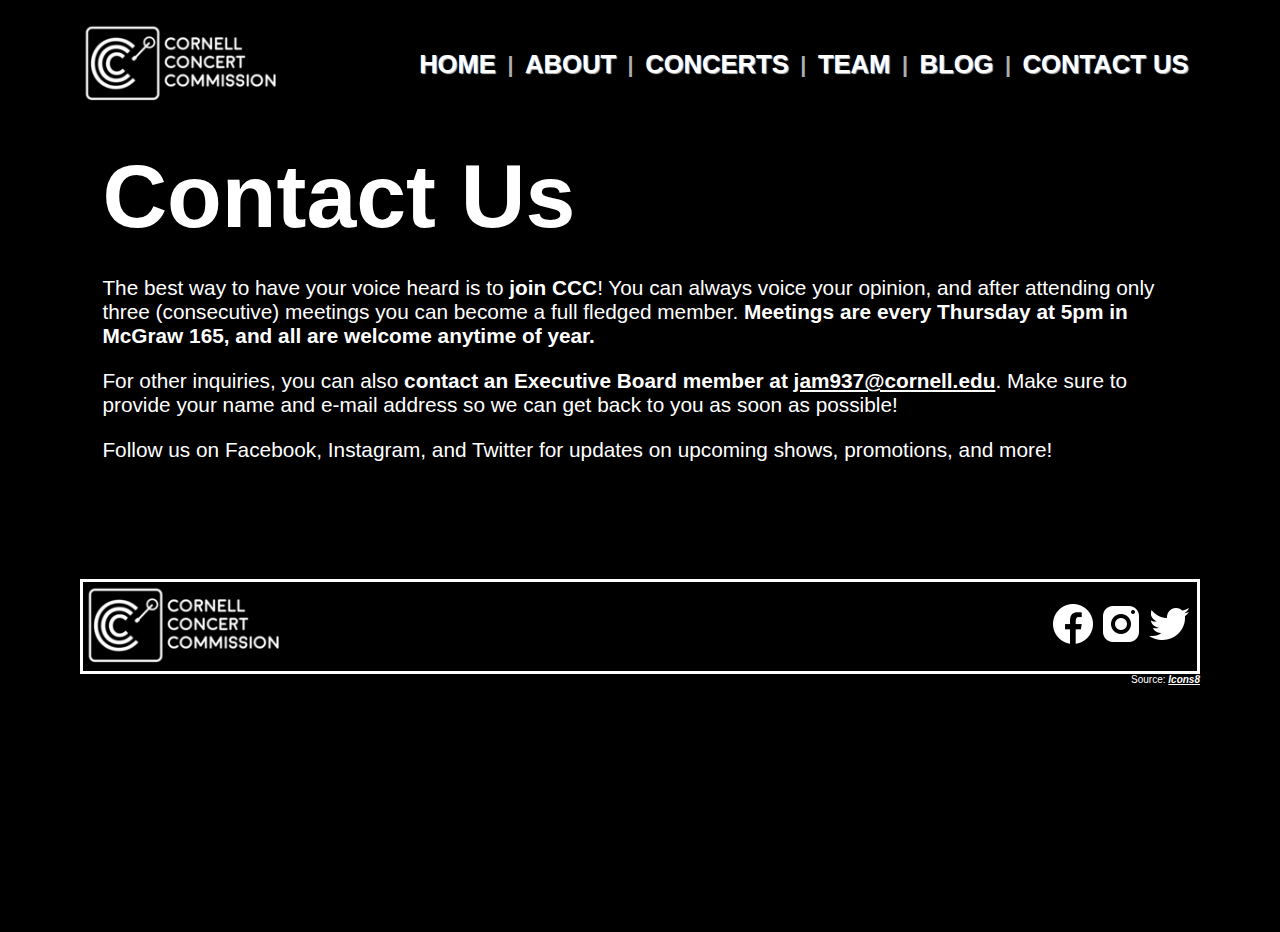
<file: contact.html>
<!DOCTYPE html>
<html lang="en-US">
    <head>
        <meta name="viewport" content="width=device-width, initial-scale=1">
        <meta charset="UTF-8">
        <title>Home - Cornell Concert Commission</title>
        <link rel="stylesheet" type="text/css" href="styles.css/stylesheet.css">

        <link rel="shortcut icon" href="images/favicon.ico">
        <link rel="icon" type="image/png" sizes="196x196" href="images/icon.png">
        <link rel="apple-touch-icon" type="image/png" sizes="180x180" href="images/apple-touch-icon.png">
    </head>

    <!--site.body-->

    <body>

<!--site.header-->
<header id="site.header">
    <div class="logo-hamburger-nav">

    <div class="logo-hamburger">
<!--logo image from client-->
    <div><img src="images/header-logo-ccc.svg" alt="" class="header-logo"></div>
<!--team member created hamburger and x icon files for nav menu-->
    <div id="icon"><img src="images/hamburger60.svg" alt="" title="Menu" id="hamburger" class="header-img">

    <img src="images/x-icon.svg" alt="" title="Close" id="x" class="header-img hidden"></div>
    </div>

    <div id="nav-expand" class="flex">
        <nav class="menu">
            <ul class="flex">
                <li>
                    <a href="index.html" class="nav-link" title="Home">Home</a>
                </li>
                <li class="nav-divider">|</li>
                <li>
                    <a href="about.html" class="nav-link" title="About the CCC">About</a>
                </li>
                <li class="nav-divider">|</li>
                <li>
                    <a href="concerts.html" class="nav-link" title="Concerts">Concerts</a>
                </li>
                <li class="nav-divider">|</li>
                <li>
                    <a href="team.html" class="nav-link" title="Executive Board">Team</a>
                </li>
                <li class="nav-divider">|</li>
                <li>
                    <a href="blog.html" class="nav-link" title="Blog">Blog</a>
                </li>
                <li class="nav-divider">|</li>
                <li>
                    <a href="contact.html" class="nav-link" title="Contact Us">Contact Us</a>
                </li>
            </ul>
        </nav>
    </div>
    </div>
</header>


<!--Jeff/Lana-->
    <!--sitecontent.main-->
    <main >
    <h1>Contact Us</h1>
    <p class="contact-page-paragraphs">The best way to have your voice heard is to <strong>join CCC</strong>! You can always voice your opinion, and after attending only three (consecutive) meetings you can become a full fledged member. <strong>Meetings are every Thursday at 5pm in McGraw 165, and all are welcome anytime of year.</strong></p>

    <div class="contact-address"><p class="contact-page-paragraphs">For other inquiries, you can also <strong>contact an Executive Board member at </strong><a href="mailto:jam937@cornell.edu">jam937@cornell.edu</a>. Make sure to provide your name and e-mail address so we can get back to you as soon as possible!</p></div>

    <p class="contact-page-paragraphs">Follow us on Facebook, Instagram, and Twitter for updates on upcoming shows, promotions, and more!</p>

    <!-- <div class="sm-icons-contact-page">
        <a href="https://www.facebook.com/CornellConcerts/"><img src="images/fb-icon.png" alt="Facebook Icon" class="sm-icon"></a>
        <a href="https://www.instagram.com/cornellconcerts/?hl=en"><img src="images/ig-icon.png" alt="Instagram Icon" class="sm-icon"></a>
        <a href="https://twitter.com/cornellconcerts?lang=en"><img src="images/twitter-icon.png" alt="Twitter Icon" class="sm-icon"></a>
    </div> -->
</main>

    <footer class="footer">
        <div class="social-footer">
        <div class="social-footer-logo">
        <a href="index.html"><img class="footer-logo" alt="" src="images/header-logo-ccc.svg"></a>
        </div>
        <div class="social-footer-icons">
        <ul class="icons-menu">
            <li><a href="https://www.facebook.com/CornellConcerts/"><img src="images/fb-icon.png" alt="Facebook Icon" class="sm-icon"></a></li>
            <li><a href="https://www.instagram.com/cornellconcerts/?hl=en"><img src="images/ig-icon.png" alt="Instagram Icon" class="sm-icon"></a></li>
            <li><a href="https://twitter.com/cornellconcerts?lang=en"><img src="images/twitter-icon.png" alt="Twitter Icon" class="sm-icon"></a></li>
        </ul>
        </div>
        </div>
        <div class="footer-source">
        <!-- Source: https://icons8.com/-->
        Source: <cite><a href="https://icons8.com/icons/set/social-media">Icons8</a></cite>
        </div>
    </footer>

<!--jquery file copied from p3 instructor provided content-->
    <script src="scripts/jquery-3.6.1.js"></script>
    <script src="scripts/hamburger.js"></script>
    </body>
</html>
</file>
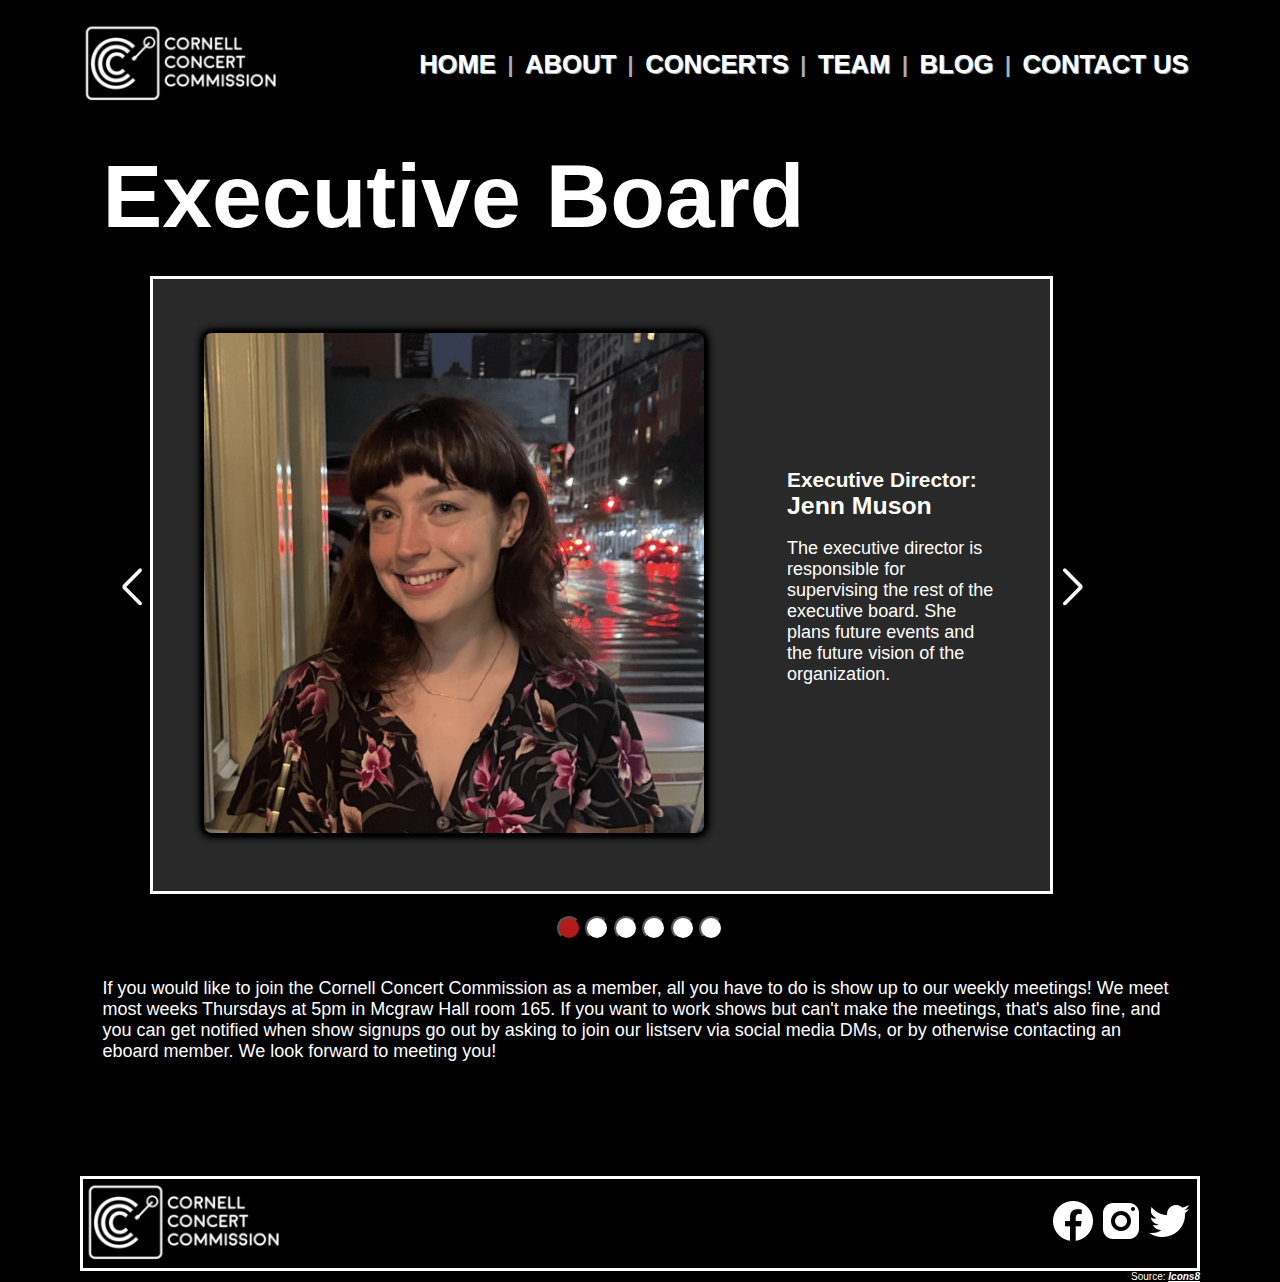
<file: team.html>
<!DOCTYPE html>
<html lang="en-US">
    <head>
        <meta name="viewport" content="width=device-width, initial-scale=1">
        <meta charset="UTF-8">
        <title>Team - Cornell Concert Commission</title>
        <link rel="stylesheet" type="text/css" href="styles.css/stylesheet.css">

        <link rel="shortcut icon" href="images/favicon.ico">
        <link rel="icon" type="image/png" sizes="196x196" href="images/icon.png">
        <link rel="apple-touch-icon" type="image/png" sizes="180x180" href="images/apple-touch-icon.png">
    </head>

<!--site.body-->
    <body>
<!--site.header-->
<header id="site.header">
    <div class="logo-hamburger-nav">

    <div class="logo-hamburger">
<!--logo image from client-->
    <div><img src="images/header-logo-ccc.svg" alt="" class="header-logo"></div>
<!--team member created hamburger and x icon files for nav menu-->
    <div id="icon"><img src="images/hamburger60.svg" alt="" title="Menu" id="hamburger" class="header-img">

    <img src="images/x-icon.svg" alt="" title="Close" id="x" class="header-img hidden"></div>
    </div>

    <div id="nav-expand" class="flex">
        <nav class="menu">
            <ul class="flex">
                <li>
                    <a href="index.html" class="nav-link" title="Home">Home</a>
                </li>
                <li class="nav-divider">|</li>
                <li>
                    <a href="about.html" class="nav-link" title="About the CCC">About</a>
                </li>
                <li class="nav-divider">|</li>
                <li>
                    <a href="concerts.html" class="nav-link" title="Concerts">Concerts</a>
                </li>
                <li class="nav-divider">|</li>
                <li>
                    <a href="team.html" class="nav-link" title="Executive Board">Team</a>
                </li>
                <li class="nav-divider">|</li>
                <li>
                    <a href="blog.html" class="nav-link" title="Blog">Blog</a>
                </li>
                <li class="nav-divider">|</li>
                <li>
                    <a href="contact.html" class="nav-link" title="Contact Us">Contact Us</a>
                </li>
            </ul>
        </nav>
    </div>
    </div>
</header>

    <!--site content main Kyrah-->
<main>

<h1>Executive Board</h1>
<div class="wide-carousel flex"><div class="carousel">
<button id="prev"><img src="images/left.png" alt="prev"></button>
<ul class = "dish">
    <li class = "casarole" id="casarole1">
        <!-- image provided by client -->
        <ul><li><img src = "images/director-executive.png" alt = "" class="team-img"></li>

            <li class = "side">
                <h2><span class="title-span">Executive Director:</span><span class="name-span">Jenn Muson</span></h2>
                <p>The executive director is responsible for supervising the rest of the executive board. She plans future events and the future vision of the organization.</p>
            </li></ul>
    </li>

    <li class = "casarole hidden" id="casarole2">
        <!-- image provided by client -->
        <ul><li><img src = "images/director-productions.png" alt = "" class="team-img"></li>
            <li class = "side">
                <h2><span class="title-span">Productions Director:</span><span class="name-span">Maddie Racciatti</span></h2>
                <p>The productions director is in charge of securing campus and local services, police, stage equipment, and acts as the primary contact between the organization and the artist and rsquo;s management. Day of show, she supervises day-of-show operations and the stage crew.</p>
            </li></ul>
    </li>

    <li class = "casarole hidden" id="casarole3">
        <!-- image provided by client -->
        <ul><li><img src = "images/director-administrative.jpeg" alt = "" class="team-img"></li>

            <li class = "side">
                <h2><span class="title-span">Administrative Director:</span><span class="name-span">Lindsey Manos</span></h2>
                <p>The administrative director handles day to day housekeeping tasks for the organization by reserving rooms, managing the listserv, and planning social events for members. On day of show she heads the hospitality crew, which provides food and assembles the dressing rooms for the artist.</p>
            </li></ul>
    </li>

    <li class = "casarole hidden" id="casarole4">
        <!-- image provided by client -->
        <ul><li><img src = "images/director-finance.jpeg" alt = "" class="team-img"></li>

            <li class = "side">
                <h2><span class="title-span">Finance Director:</span><span class="name-span">Victoria Reiter</span></h2>
                <p>The finance director oversees the organization&rsquo;s budget, ensures that ticketing policies are in order, and works with other organizations for the co-sponsorship of events on campus. On day of show, she manages the Box Office and works front-of-house with the Selections Director.</p>
            </li></ul>
    </li>

    <li class = "casarole hidden" id="casarole5">
        <!-- image provided by client -->
        <ul><li><img src = "images/director-promotions.jpeg" alt = "" class="team-img"></li>

            <li class = "side">
                <h2><span class="title-span">Promotions Director:</span><span class="name-span">Noah Braun</span></h2>
                <p>The promotions director organizes Clubfest, curates social media, negotiates media correspondences, designs innovative posters and quarter-cards, and promotes concerts on and off campus. During day of show, he runs the merchandise crew and handles press.</p>
            </li></ul>
    </li>

    <li class = "casarole hidden" id="casarole6">
        <!-- image provided by client -->
        <ul><li><img src = "images/director-selections.jpeg" alt = "" class="team-img"></li>

            <li class = "side">
                <h2><span class="title-span">Selections Director:</span><span class="name-span">Jacobo Ospina</span></h2>
                <p>The selections director stays up to date on emerging music trends to bring rising acts to Cornell, working as a liaison between the interests of general body members and the executive board to help select the artists. During shows he manages the ticket taking crew and confiscation room.</p>
            </li></ul>
    </li>
</ul>
<button id="next"><img src="images/right.png" alt="next"></button>
</div>
<div class="grouped-dots">
    <button class="dots indicator" id="dot1"> </button>
    <button class="dots" id="dot2"> </button>
    <button class="dots" id="dot3"> </button>
    <button class="dots" id="dot4"> </button>
    <button class="dots" id="dot5"> </button>
    <button class="dots" id="dot6"> </button></div>
</div>
<p>If you would like to join the Cornell Concert Commission as a member, all you have to do is show up to our weekly meetings! We meet most weeks Thursdays at 5pm in Mcgraw Hall room 165. If you want to work shows but can't make the meetings, that's also fine, and you can get notified when show signups go out by asking to join our listserv via social media DMs, or by otherwise contacting an eboard member. We look forward to meeting you!</p>

</main>

<footer class="footer">
    <div class="social-footer">
    <div class="social-footer-logo">
    <a href="index.html"><img class="footer-logo" alt="" src="images/header-logo-ccc.svg"></a>
    <!-- image provided by client -->
    </div>
    <div class="social-footer-icons">
    <ul class="icons-menu">
        <li><a href="https://www.facebook.com/CornellConcerts/"><img src="images/fb-icon.png" alt="Facebook Icon" class="sm-icon"></a></li>
        <li><a href="https://www.instagram.com/cornellconcerts/?hl=en"><img src="images/ig-icon.png" alt="Instagram Icon" class="sm-icon"></a></li>
        <li><a href="https://twitter.com/cornellconcerts?lang=en"><img src="images/twitter-icon.png" alt="Twitter Icon" class="sm-icon"></a></li>
    </ul>
    </div>
    </div>
    <div class="footer-source">
    <!-- Source: https://icons8.com/-->
    Source: <cite><a href="https://icons8.com/icons/set/social-media">Icons8</a></cite>
    </div>
</footer>

<!--jquery file copied from p3 instructor provided content-->
    <script src="scripts/jquery-3.6.1.js"></script>
    <script src="scripts/hamburger.js"></script>
    <script src="scripts/carousel.js"></script>
    </body>
</html>
</file>
<file: styles.css/stylesheet.css>
html {
    min-width: 175px;
    max-width: 100%;
    height: 100%;
    font-family:'Segoe UI', Tahoma, Geneva, Verdana, sans-serif;
}

body {
    display: flex;
    flex-direction: column;
    background-color: rgb(0, 0, 0);
    color:#ffffff;
    max-width: 90%;
    height: 100%;
    padding: 1rem;
    margin: 0;
    margin-left: 5%;
    margin-right: 5%;
}

main {
    padding: 0 .95rem;
    padding-left: 2%;
    padding-right: 2%;
    padding-block-start: 0;
    margin: 0 auto;
}

#concert-main {
    margin: 0;
}


figure {
    padding: 0;
    margin: 0;
}

.flex {
    display: flex;
}

a {
    font-weight: bold;
    color:#ffffff;
}


a:link :visited :active {
    text-decoration: none;
    color:#ffffff;
}

.hidden {
    display: none !important;
}

p {
    color:#ffffff;
    font-size: large;
}

ul li {
    list-style: none;
}

h1 {
    font-size: 7vw;
    padding: 0;
    margin-top: 3%;
    margin-bottom: 1.75rem;
}

h1.smaller {
    font-size: 2rem;
}

h2 {
    padding: 0;
    margin: 0;
    font-size: 150%;
}

h2 a {
    font-size: 85%;
    padding: 0 2px;
    margin: 1%;
}

.collage {
    margin: auto;
}

.home-article-g2 {
    display: none;
}

.home-article {
    padding: .35rem;
    background-color: #80808051;
    border-radius: 18px 0;
    border: solid #ffffff;
    border-width: .1rem;
    max-width: 500px;
    /* max-height: 400px; */
    /* display: flex; */
    /* flex-shrink: 4; */
    /* max-width: 150px;
    max-height: 350px;
    display: inline;
    flex-shrink: 4; */
}

.row img {
    object-fit: contain;
}
.home-article:hover{
    background-color:#e6e6e697;
    cursor: pointer;}

.row {
    display: flex;
    flex-direction: row;
    align-items: center;
    justify-content: space-evenly;
    flex-grow: 0;
    flex-shrink: 100;
    flex-basis: 70%;
    padding: 0;
    padding-left: 5%;
    padding-right: 5%;
    margin: 0;
    max-width: inherit;
}

/* .row {
    display: flex;
    flex-direction: row;
    align-items: center;
    justify-content: space-evenly;
    flex:auto;
    flex-basis: initial;
    padding: 0;
    padding-left: 5%;
    padding-right: 5%;
    margin: 0;
    max-width: inherit;
} */


.contact-page-paragraphs{
    font-size: 130%;
}


/* header css for logo and hamburger menu */


header {
    padding: 0;
    margin: 0;
    position: sticky;
    top: 0;
    z-index: 9;
    background-color: black;
}

.header-logo {
    padding: .25em 0;
    margin: 0;
}

.logo-hamburger{
    display: flex;
    flex-direction: row;
    align-items: center;
    margin: 0;
    padding: 0;
}

.logo-hamburger-nav{
    display: flex;
    flex-direction: row;
    align-items: center;
    justify-content: space-between;
}

/* nav styling */
nav ul {
    padding: 0;
    margin: 0;
    flex-direction: row;
    align-items: center;
}

.nav-divider {
    font-size: 1.7vw;
    color:rgb(174, 174, 174);
    font-weight: bold;
}

.nav-link {
    padding: .5em .45em;
    font-size: 2vw;
    text-shadow: 1px 1px 1px #e6e6e6d6;
    text-transform: uppercase;
    text-decoration: none;
    font-weight: bold;
    color: #ffffff;
}

.nav-link:hover {
    background-color: rgba(128, 128, 128, 0.317);
}

/* blog styling */

/* blog header group*/
.group {
    padding: 0;
    margin: .15rem 0;
    margin-top: 0;
}

.blog-post {
    flex-direction: column;
    box-sizing: content-box;
    padding: 0 2rem;
    padding-bottom: 3rem;
    margin: 3% 3.2%;
    border: solid 2px #ffffff;
}

.blog-date {
    font-size: small;
}

.blog-post h3 {
    font-weight:500;
}

.blog-post h4 {
    text-transform: uppercase;
    font-weight: 100;
}

.bold {
    font-weight: bold;
    text-transform: uppercase;
}

.blog-rating {
    box-sizing: content-box;
    background-color: #dddddd3b;
    font-size: 3vh;
    padding: .5rem 1.7rem;
    margin: 2rem 0;
}

.blog-rating p {
    margin: .5rem 0;
}




/* Home Page Collage */

#collage {
    display: block;
    padding: 0;
    margin: 0;
    object-fit: fill;
}

.home-img {
    display: block;
    width: 50%;
    height: 50%;
}

#c1 {
    max-width: 246px;
    max-height: 300px;
    flex-shrink: 4.3;
}

#c2 {
    max-width: 248px;
    max-height: 300px;
    flex-shrink: 4.1;
}

#c3 {
    max-width: 463px;
    max-height: 300px;
    flex-shrink: 4.1;
}

#c4 {
    max-width: 463px;
    max-height: 300px;
    flex-shrink: 4.2;
}

#c5 {
    max-width: 242px;
    max-height: 300px;
    flex-shrink: 4.3;
}

#c6 {
    max-width: 243px;
    max-height: 300px;
    flex-shrink: 4.3;
}

#c7 {
    max-width: 457px;
    max-height: 300px;
    flex-shrink: 4.5;
}

#c8 {
    max-width: 307px;
    max-height: 300px;
    flex-shrink: 4.3;
}

#c9 {
    max-width: 200px;
    max-height: 300px;
    flex-shrink: 5.3;
}

#c10 {
    max-width: 303px;
    max-height: 300px;
    flex-shrink: 4.1;
}

#c11 {
    max-width: 333px;
    max-height: 300px;
    flex-shrink: 4.1;
}


/* Team Page*/

.team-img {
    display: inline-block;
    width: 100%;
    height: auto;
    max-width: 500px;
    max-height: 500px;
    position: relative;
    z-index: 4;
    margin: auto 1.85rem;
    border-radius: 8px;
    box-shadow: 1px 1px 5px #000000a1, -1px -1px 5px #000000a1, 1px -1px 5px #000000a1, -1px 1px 5px #000000a1, .5px 1px 10px black, 1px .5px 10px black, 1px -1px 10px black, -1px 1px 10px black;
}

span.title-span {
    display: block;
}
span.name-span {
    display:block;
    font-size: 1.55rem;
}

.casarole h2 {
    font-size: 1.3rem;
    margin-bottom: 0;
}
.carousel{
    display: flex;
    flex-direction: row;
    width: 100%;
}

button:hover{
    cursor: pointer;
    background-color: #e6e6e697;
}

.casarole ul{
    display: flex;
    flex-direction: row;
    padding: 0;
    margin: 0;
    align-items: center;
}

.dish {
    padding: 5% 2%;
    margin: 0;
    background-color:#80808051;
    border: 3px solid #ffffff;
    align-items: center;
}

#prev, #next {
    width: 3rem;
    height: 6rem;
    border-radius: 8px;
    align-self: center;
    z-index: 4;
    text-align: center;

}
#prev {
    position: relative;
    left: 15px;
}

#next {
    position: relative;
    left:-15px;
}

.grouped-dots {
    margin: 20px auto;
}

.dots {
    width: 20px;
    height: 20px;
    border-radius: 25px;
}

.wide-carousel {
    flex-direction: column;
}

.indicator {
    background-color: #b31b1b;
}

.side {
    max-width: 13rem;
    padding: .9rem .5rem;
    margin: auto 45px;
    margin-right: 25px;
    flex-shrink: 2;
    font-size: 1rem;
}

/* Table css */

table, th, td {
    border: 1px solid;
    border-collapse: collapse;
    text-align: center;
}

table {
    width: 100%;
}

button {
    background-color: white;
    /*border: none;*/
    width: 160.2px;
    height: auto;
    padding: 10px;
    text-align: center;
    font-size: 16px;
}

#coming-soon {
    display: block;
    max-width: 700px;
    max-height: 300px;
    width: 100%;
    flex-shrink: 3;
    padding: 20px 0;
    margin: 0 auto;
}

/*Footer*/
footer {
    margin-bottom: .5rem;
    margin-top: 6rem;
}

.social-footer {
    padding-right: 4px;
    display: flex;
    flex-direction: row;
    align-items: center;
    justify-content: space-between;
    border-style: solid;
    border-color: white;
}

.social-footer-logo:hover{opacity:0.7;}

.icons-menu{
    display: flex;
}

.sm-icon {
    color: white;
}

.sm-icon:hover{opacity: 0.7;}

.footer-source {
    text-align: right;
    font-size: x-small;
}

@media (max-width: 902px) {
    .header-logo {
        max-width: 80%;
        max-height: 80%;
    }

    .nav-link {
        padding: .5em .2em;
        width: 100%;
    }

/* NARROW CAROUSEL */
    .carousel {
        width: 100%;
    }

    .casarole ul {
        flex-direction: column;
        flex-shrink: 2;
    }

    .casarole ul li {
        width:fit-content;
    }

    .team-img {
        width: 98%;
        height: auto;
        padding: 0;
        margin: 0 auto;
    }

    .dish {
        flex-direction: column;
        justify-content: center;
        padding: 4%;
        margin: .5rem auto;
    }

    .side {
        max-width: 500px;
        width: 100%;
        padding: 2px;
        margin: 0;
    }

    /* NARROW HOME PAGE */
    .home-article-g2 h2 {
        font-size: 12pt;
    }

    .home-article-g2 p {
        font-size: 10pt;
    }

    .home-article {
        display: none;
    }

    .home-article-g2 {
        padding: .35rem;
        background-color: #80808051;
        border-radius: 18px 0;
        border: solid #ffffff;
        border-width: .1rem;
        max-width: 2000px;
        display: flex;
        flex-direction: column;
    }

    .home-article-g2:hover {
        background-color: #e6e6e697;
    }

}
@media (max-width: 757px) {
    .nav-link {
        padding: .5em .1em;
    }
    h1 {
        font-size: 8vw;
    }
    .header-logo {
        max-width: 76%;
        max-height: 76%;
    }
    .footer-logo {
        max-width: 80%;
        max-height: 80%;
        min-width: 70px;
        min-height: auto;
    }
}

@media (min-width: 679px) {
    .header-img {
        display: none;
    }
}

@media (max-width: 678px) {
    * {
        transition: .5s;
    }

    h1.smaller {
        font-size: 6vw;
    }

    p {
        font-size: medium;
        flex-shrink: 1;
    }

    .logo-hamburger {
        justify-content: space-between;
        display: flex;
    }

    #hamburger{
        cursor:pointer;
        border-radius: 5px;
    }

    #hamburger:hover {
        background-color: rgba(128, 128, 128, 0.317);
    }

    /* id for "x" close button image */
    #x {
        cursor:pointer;
        border-radius: 5px;
    }

    #x:hover {
        background-color: rgba(128, 128, 128, 0.317);
    }

    #icon {
        direction: rtl;
    }

    .header-img {
        max-width: 65%;
        max-height: 65%;
        padding: 0;
        margin: 0;
    }

    .logo-hamburger-nav {
        flex-direction: column;
        align-items: stretch;
    }

    #nav-expand {
        box-sizing: border-box;
        width: 100%;
        height: fit-content;
        background-color: black;
        justify-content: center;
    }


    nav ul {
        padding: 0;
        margin-bottom: 2px;
        margin: 0;
        width: 100%;
        flex-direction: column;
        text-align: center;
    }

    .nav-divider {
        display: none !important;
    }

    nav ul li {
        width:100%;
        padding: 0 8px;
        margin-bottom: 1px;
        border-bottom: 2px solid #80808051;
    }

    .nav-link {
        font-size: 5vw;
        letter-spacing: .1vh;
        text-shadow: 1px 1px 1px rgba(0, 0, 0, 0.351);
        text-decoration: none;
        font-weight: bold;
        color: #ffffff;
        width: 100%;
    }

    nav ul li:hover {
        background-color: rgba(128, 128, 128, 0.317);
    }
    .nav-link:hover {
        background-color: transparent;
    }

    .contact-page-paragraphs {
        font-size: 110%;
    }
}

@media (max-width: 450px) {
    .nav-link {
        font-size: 6vw;
    }

    .sm-icon {
        max-width: 85%;
        max-height: 85%;
        min-width: 20px;
    }
}

@media (max-width: 350px) {
    .nav-link {
        font-size: 7vw;
    }
}

/* social media links css */

/* .sm-icons-contact-page {
    display: flex;
    justify-content: space-evenly;
} */

#prev, #next{
    background-color: transparent;
    padding: 0;
    margin: 0;
    border-radius: 3rem;
    border: black;}

#prev:hover, #next:hover{
    background-color: #b31b1b;}

#prev img, #next img {
    margin: 0;
    padding:0}

#next{
    left: -5px;}
#prev{
    left: 5px;}

.home-article-link, .home-article-g2{text-decoration: none;}

.icons-menu li:hover{opacity: 0.6;}
</file>
